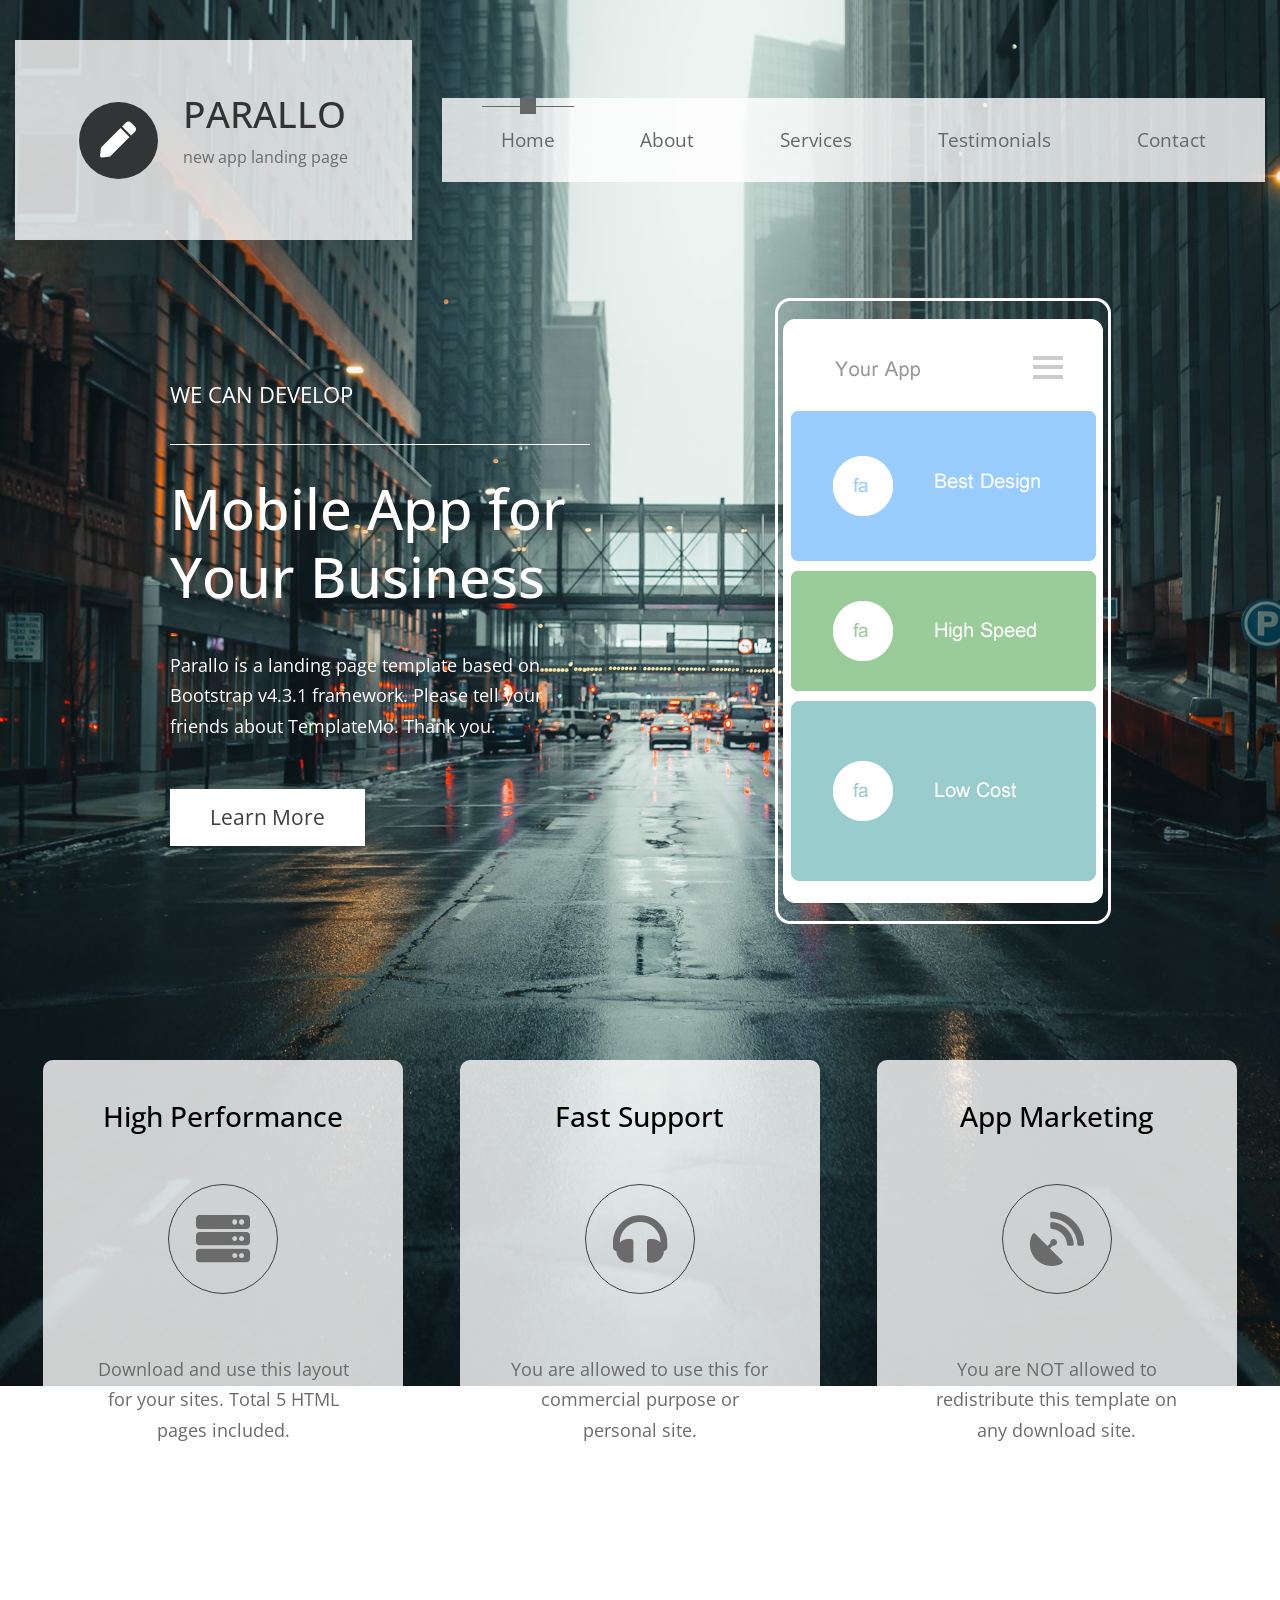
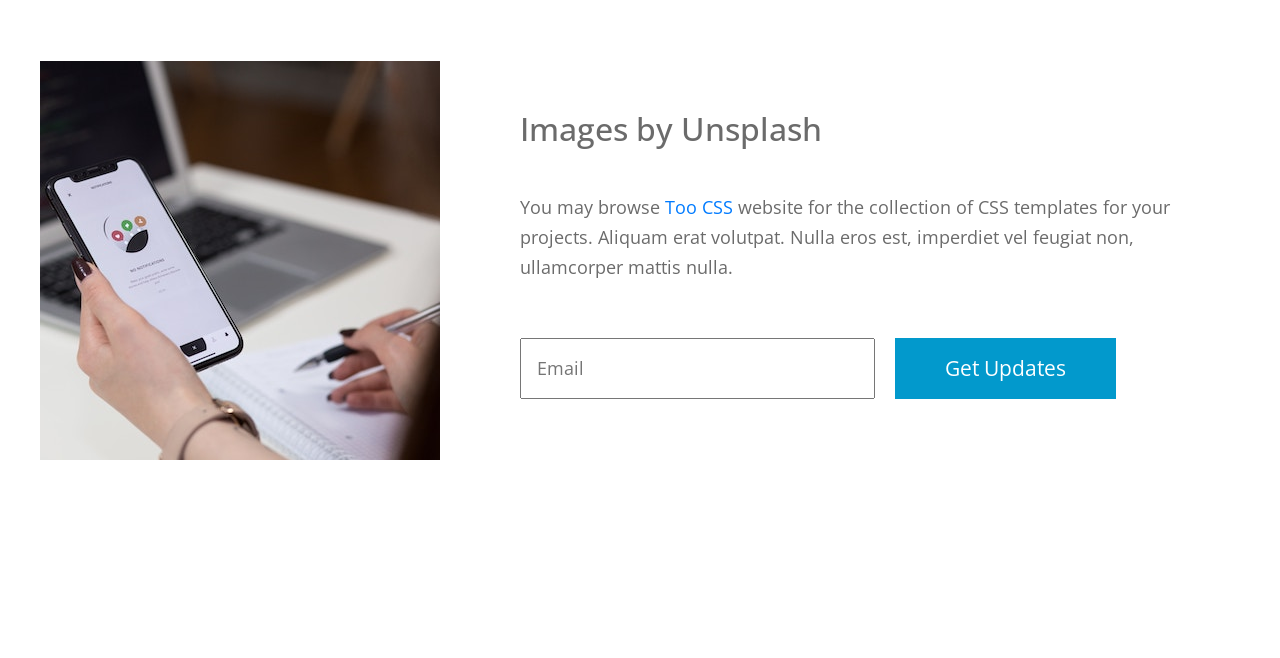
<file: landing page on te phone/index.html>
<!DOCTYPE html>
<html lang="en">
  <head>
    <meta charset="UTF-8" />
    <meta name="viewport" content="width=device-width, initial-scale=1.0" />
    <meta http-equiv="X-UA-Compatible" content="ie=edge" />
    <title>Parallo - App Landing Page</title>

    <link rel="stylesheet" href="https://fonts.googleapis.com/css?family=Open+Sans:400,600" />
    <link rel="stylesheet" href="css/all.min.css" />
    <link rel="stylesheet" href="css/bootstrap.min.css" />
    <link rel="stylesheet" href="css/templatemo-style.css" />
<!--
Parallo Template
https://templatemo.com/tm-534-parallo
-->
  </head>
  <body>
    <div class="parallax-window" data-parallax="scroll" data-image-src="img/bg-01.jpg">
      <div class="container-fluid">
        <div class="row tm-brand-row">
          <div class="col-lg-4 col-11">
            <div class="tm-brand-container tm-bg-white-transparent">
              <i class="fas fa-2x fa-pen tm-brand-icon"></i>
              <div class="tm-brand-texts">
                <h1 class="text-uppercase tm-brand-name">Parallo</h1>
                <p class="small">new app landing page</p>
              </div>
            </div>
          </div>
          <div class="col-lg-8 col-1">
            <div class="tm-nav">
              <nav class="navbar navbar-expand-lg navbar-light tm-bg-white-transparent tm-navbar">
                <button class="navbar-toggler" type="button"
                  data-toggle="collapse" data-target="#navbarNav"
                  aria-controls="navbarNav" aria-expanded="false" aria-label="Toggle navigation">
                  <span class="navbar-toggler-icon"></span>
                </button>
                <div class="collapse navbar-collapse" id="navbarNav">
                  <ul class="navbar-nav">
                    <li class="nav-item active">
                      <div class="tm-nav-link-highlight"></div>
                      <a class="nav-link" href="#">Home <span class="sr-only">(current)</span></a>
                    </li>
                    <li class="nav-item">
                      <div class="tm-nav-link-highlight"></div>
                      <a class="nav-link" href="about.html">About</a>
                    </li>
                    <li class="nav-item">
                      <div class="tm-nav-link-highlight"></div>
                      <a class="nav-link" href="services.html">Services</a>
                    </li>
                    <li class="nav-item">
                      <div class="tm-nav-link-highlight"></div>
                      <a class="nav-link" href="testimonials.html">Testimonials</a>
                    </li>
                    <li class="nav-item">
                      <div class="tm-nav-link-highlight"></div>
                      <a class="nav-link" href="contact.html">Contact</a>
                    </li>
                  </ul>
                </div>
              </nav>
            </div>
          </div>
        </div>
<!-- 
link  best mn mijf lik qyd biu ngkkdu nme yhaqn nima qilasiz ketibqli dloin bm mnega qo   

wiow link mksie kdjr lime 
-->
        <section class="row" id="tmHome">
          <div class="col-12 tm-home-container">
            <div class="text-white tm-home-left">
              <p class="text-uppercase tm-slogan">We can develop</p>
              <hr class="tm-home-hr" />
              <h2 class="tm-home-title">Mobile App for Your Business</h2>
              <p class="tm-home-text">
                Parallo is a landing page template based on Bootstrap v4.3.1 framework. Please tell your friends about TemplateMo. Thank you.
              </p>
              <a href="#tmFeatures" class="btn btn-primary">Learn More</a>
            </div>
            <div class="tm-home-right">
              <img src="img/mobile-screen.png" alt="App on Mobile mockup" />
            </div>
          </div>
        </section>

        <!-- Features -->
        <div class="row" id="tmFeatures">
          <div class="col-lg-4">
            <div class="tm-bg-white-transparent tm-feature-box">
            <h3 class="tm-feature-name">High Performance</h3>
            
            <div class="tm-feature-icon-container">
                <i class="fas fa-3x fa-server"></i>
            </div>

            <p class="text-center">Download and use this layout for your sites. Total 5 HTML pages included.</p>
            </div>
          </div>

          <div class="col-lg-4">
            <div class="tm-bg-white-transparent tm-feature-box">
                <h3 class="tm-feature-name">Fast Support</h3>

                <div class="tm-feature-icon-container">
                    <i class="fas fa-3x fa-headphones"></i>
                </div>
                <p class="text-center">You are allowed to use this for commercial purpose or personal site.
                </p>
            </div>
          </div>

          <div class="col-lg-4">
            <div class="tm-bg-white-transparent tm-feature-box">
                <h3 class="tm-feature-name">App Marketing</h3>

                <div class="tm-feature-icon-container">
                    <i class="fas fa-3x fa-satellite-dish"></i>
                </div>
                <p class="text-center">You are NOT allowed to redistribute this template on any download site.
                </p>
            </div>
          </div>
        </div>

        <!--   CALL TO ACTION 2  -->
           <!-- 
        link row
           -->
        <!-- Call to Action -->
        <section class="row" id="tmCallToAction">
          <div class="col-12 tm-call-to-action-col">
            <img src="img/call-to-action.jpg" alt="Image" class="img-fluid tm-call-to-action-image" />
            <div class="tm-bg-white tm-call-to-action-text">
              <h2 class="tm-call-to-action-title">Images by Unsplash</h2>
              <p class="tm-call-to-action-description">
                You may browse <a rel="nofollow" href="https://www.toocss.com">Too CSS</a> website for the collection of CSS templates for your projects. Aliquam erat volutpat. Nulla eros est,
                imperdiet vel feugiat non, ullamcorper mattis nulla.
              </p>
              <form action="#" method="get" class="tm-call-to-action-form">                
                <input name="email" type="email" class="tm-email-input" id="email" placeholder="Email" />
                <button type="submit" class="btn btn-secondary">Get Updates</button>
              </form>
            </div>
          </div>
        </section>

        <!-- Page footer -->
        <footer class="row">
          <p class="col-12 text-white text-center tm-copyright-text">
            Copyright &copy; 2020 App Landing Page. 
            Designed by <a href="#" class="tm-copyright-link">TemplateMo</a>
          </p>
        </footer>
      </div>
      <!-- .container-fluid -->
    </div>

    <script src="js/jquery.min.js"></script>
    <script src="js/parallax.min.js"></script>
    <script src="js/bootstrap.min.js"></script>
  </body>
</html>
</file>
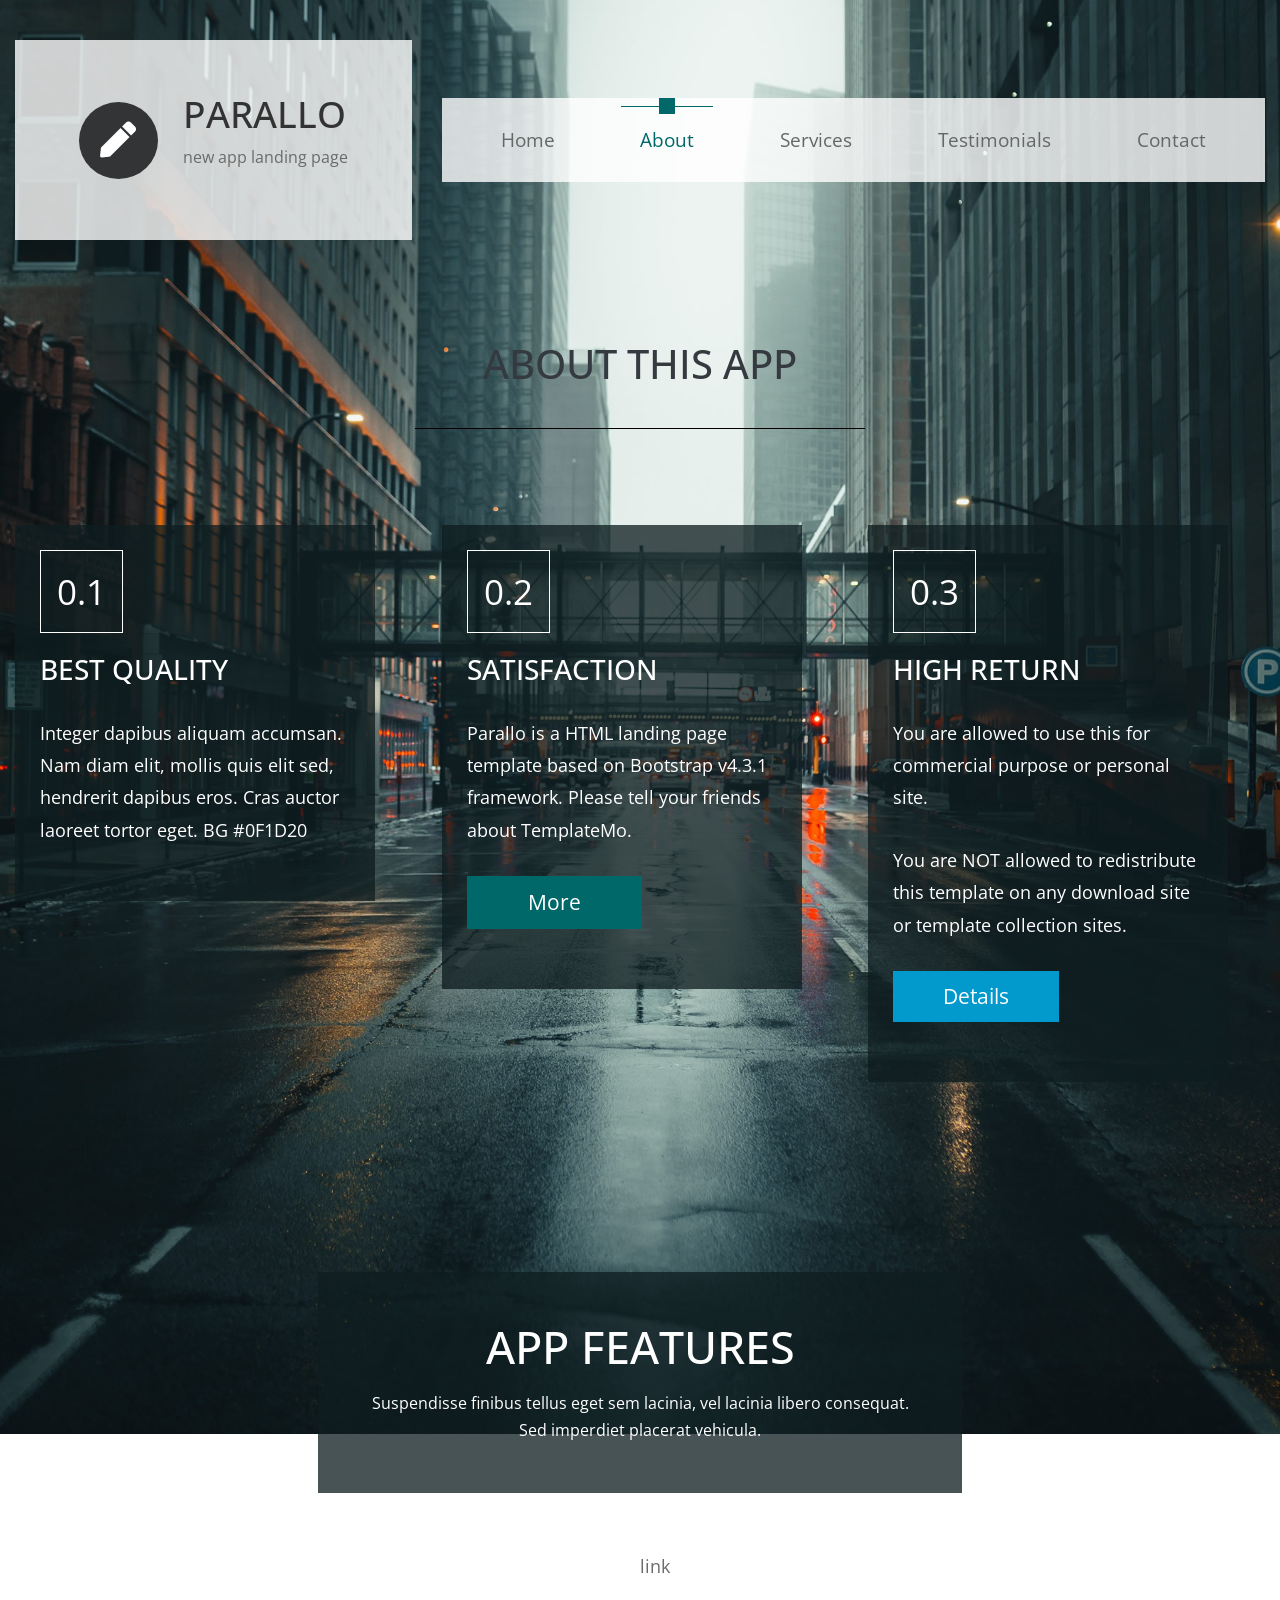
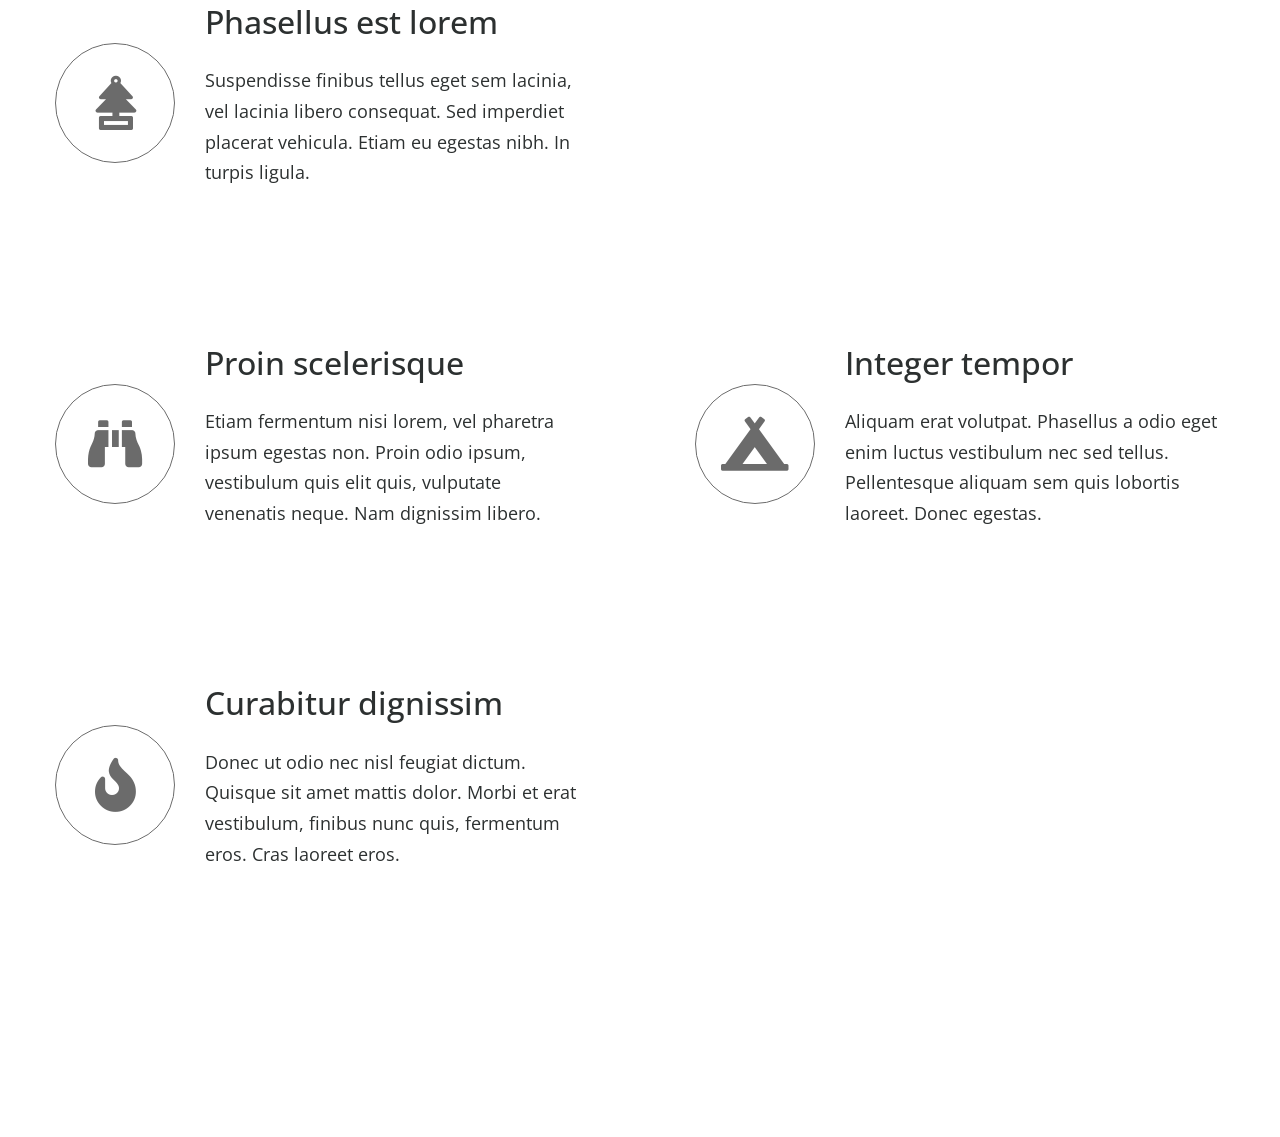
<file: landing page on te phone/about.html>
<!DOCTYPE html>
<html lang="en">
  <head>
    <meta charset="UTF-8" />
    <meta name="viewport" content="width=device-width, initial-scale=1.0" />
    <meta http-equiv="X-UA-Compatible" content="ie=edge" />
    <title>Parallo - About Page</title>

    <link rel="stylesheet" href="https://fonts.googleapis.com/css?family=Open+Sans:400,600" />
    <link rel="stylesheet" href="css/all.min.css" />
    <link rel="stylesheet" href="css/bootstrap.min.css" />
    <link rel="stylesheet" href="css/templatemo-style.css" />
  </head>
  <body id="aboutPage">
    <div class="parallax-window" data-parallax="scroll" data-image-src="img/bg-01.jpg">
      <div class="container-fluid">
        <div class="row tm-brand-row">
          <div class="col-lg-4 col-11">
            <div class="tm-brand-container tm-bg-white-transparent">
              <i class="fas fa-2x fa-pen tm-brand-icon"></i>
              <div class="tm-brand-texts">
                <h1 class="text-uppercase tm-brand-name">Parallo</h1>
                <p class="small">new app landing page</p>
              </div>
            </div>
          </div>
          <div class="col-lg-8 col-1">
            <div class="tm-nav">
              <nav class="navbar navbar-expand-lg navbar-light tm-bg-white-transparent tm-navbar">
                <button
                  class="navbar-toggler"
                  type="button"
                  data-toggle="collapse"
                  data-target="#navbarNav"
                  aria-controls="navbarNav"
                  aria-expanded="false"
                  aria-label="Toggle navigation">
                  <span class="navbar-toggler-icon"></span>
                </button>
                <div class="collapse navbar-collapse" id="navbarNav">
                  <ul class="navbar-nav">
                    <li class="nav-item">
                      <div class="tm-nav-link-highlight"></div>
                      <a class="nav-link" href="index.html"
                        >Home</a
                      >
                    </li>
                    <li class="nav-item green-highlight active">
                      <div class="tm-nav-link-highlight"></div>
                      <a class="nav-link" href="#">About <span class="sr-only">(current)</span></a>
                    </li>
                    <li class="nav-item">
                      <div class="tm-nav-link-highlight"></div>
                      <a class="nav-link" href="services.html">Services</a>
                    </li>
                    <li class="nav-item">
                      <div class="tm-nav-link-highlight"></div>
                      <a class="nav-link" href="testimonials.html">Testimonials</a>
                    </li>
                    <li class="nav-item">
                      <div class="tm-nav-link-highlight"></div>
                      <a class="nav-link" href="contact.html">Contact</a>
                    </li>
                  </ul>
                </div>
              </nav>
            </div>
          </div>
        </div>

        <!-- About -->
        <section class="row" id="tmAbout">
          <header class="col-12 tm-about-header">
            <h2 class="text-uppercase text-center text-dark tm-about-page-title">About this app</h2>
            <hr class="tm-about-title-hr">
          </header>
          <div class="col-lg-4">
            <div class="tm-bg-black-transparent tm-about-box">
              <div class="tm-about-number-container">0.1</div>              
              <h3 class="tm-about-name">Best Quality</h3>
              <p class="tm-about-description">
                Integer dapibus aliquam accumsan. Nam diam elit, mollis quis elit sed, hendrerit dapibus eros. Cras auctor laoreet tortor eget. BG #0F1D20
              </p>
            </div>
          </div>

          <div class="col-lg-4">
            <div class="tm-bg-black-transparent tm-about-box">
              <div class="tm-about-number-container">0.2</div>              
              <h3 class="tm-about-name">Satisfaction</h3>
              <p class="tm-about-description">
                Parallo is a HTML landing page template based on Bootstrap v4.3.1 framework. Please tell your friends about TemplateMo.
              </p>
              <a href="#tmFeatures" class="btn btn-tertiary tm-btn-app-feature">More</a>
            </div>
          </div>

          <div class="col-lg-4">
            <div class="tm-bg-black-transparent tm-about-box">
              <div class="tm-about-number-container">0.3</div>              
              <h3 class="tm-about-name">High Return</h3>
              <p class="tm-about-description">
                You are allowed to use this for commercial purpose or personal site.
              </p>
              <p class="tm-about-description">
             	You are NOT allowed to redistribute this template on any download site or template collection sites.
              </p>
              <a href="#tmFeatures" class="btn btn-secondary tm-btn-app-feature">Details</a>
            </div>
          </div>
        </section>

        <!-- App Features -->
        <section id="tmAppFeatures">
            <div class="row">
                <header class="col-12 text-center text-white tm-bg-black-transparent p-5 tm-app-header">
                    <h2 class="text-uppercase mb-3 tm-app-feature-header">App Features</h2>
                    <p class="mb-0 small">Suspendisse finibus tellus eget sem lacinia, vel lacinia libero consequat. Sed imperdiet placerat vehicula.</p>
                </header>
            </div>

            <div class="row">
                <div class="col-lg-6">
                    <div class="tm-bg-white-transparent tm-app-feature-box">
                        <div class="tm-app-feature-icon-container">
                            <i class="fas fa-3x fa-air-freshener tm-app-feature-icon"></i>
                        </div>
                        <div class="tm-app-feature-description-box">
                            <h3 class="mb-4 tm-app-feature-title">Phasellus est lorem</h3>
                            <p class="tm-app-feature-description">Suspendisse finibus tellus eget sem lacinia, vel lacinia libero consequat. Sed imperdiet placerat vehicula. Etiam eu egestas nibh. In turpis ligula.</p>
                        </div>
                    </div>
                </div>

                    link
     

                <link rel="import" href="fontawesome-LICENSE.txt">
                <div class="col-lg-6">
                    <div class="tm-bg-white-transparent tm-app-feature-box">
                        <div class="tm-app-feature-icon-container">
                            <i class="fas fa-3x fa-binoculars tm-app-feature-icon"></i>
                        </div>
                        <div class="tm-app-feature-description-box">
                            <h3 class="mb-4 tm-app-feature-title">Proin scelerisque</h3>
                            <p class="tm-app-feature-description">Etiam fermentum nisi lorem, vel pharetra ipsum egestas non. Proin odio ipsum, vestibulum quis elit quis, vulputate venenatis neque. Nam dignissim libero.</p>
                        </div>
                    </div>
                </div>

                <div class="col-lg-6">
                    <div class="tm-bg-white-transparent tm-app-feature-box">
                        <div class="tm-app-feature-icon-container">
                            <i class="fas fa-3x fa-campground tm-app-feature-icon"></i>
                        </div>
                        <div class="tm-app-feature-description-box">
                            <h3 class="mb-4 tm-app-feature-title">Integer tempor</h3>
                            <p class="tm-app-feature-description">Aliquam erat volutpat. Phasellus a odio eget enim luctus vestibulum nec sed tellus. Pellentesque aliquam sem quis lobortis laoreet. Donec egestas.</p>
                        </div>
                    </div>
                </div>

                <div class="col-lg-6">
                    <div class="tm-bg-white-transparent tm-app-feature-box">
                        <div class="tm-app-feature-icon-container">
                            <i class="fas fa-3x fa-fire tm-app-feature-icon"></i>
                        </div>
                        <div class="tm-app-feature-description-box">
                            <h3 class="mb-4 tm-app-feature-title">Curabitur dignissim</h3>
                            <p class="tm-app-feature-description">Donec ut odio nec nisl feugiat dictum. Quisque sit amet mattis dolor. Morbi et erat vestibulum, finibus nunc quis, fermentum eros. Cras laoreet eros.</p>
                        </div>
                    </div>
                </div>
            </div>
          
        </section>

        <!-- Page footer -->
        <footer class="row">
          <p class="col-12 text-white text-center tm-copyright-text">
            Copyright &copy; 2020 App Landing Page. 
            Designed by <a href="#" class="tm-copyright-link">TemplateMo</a>
          </p>
        </footer>
      </div>
      <!-- .container-fluid -->
    </div>

    <!-- 
    -->

    <script src="js/jquery.min.js"></script>
    <script src="js/parallax.min.js"></script>
    <script src="js/bootstrap.min.js"></script>
  </body>
</html>
</file>
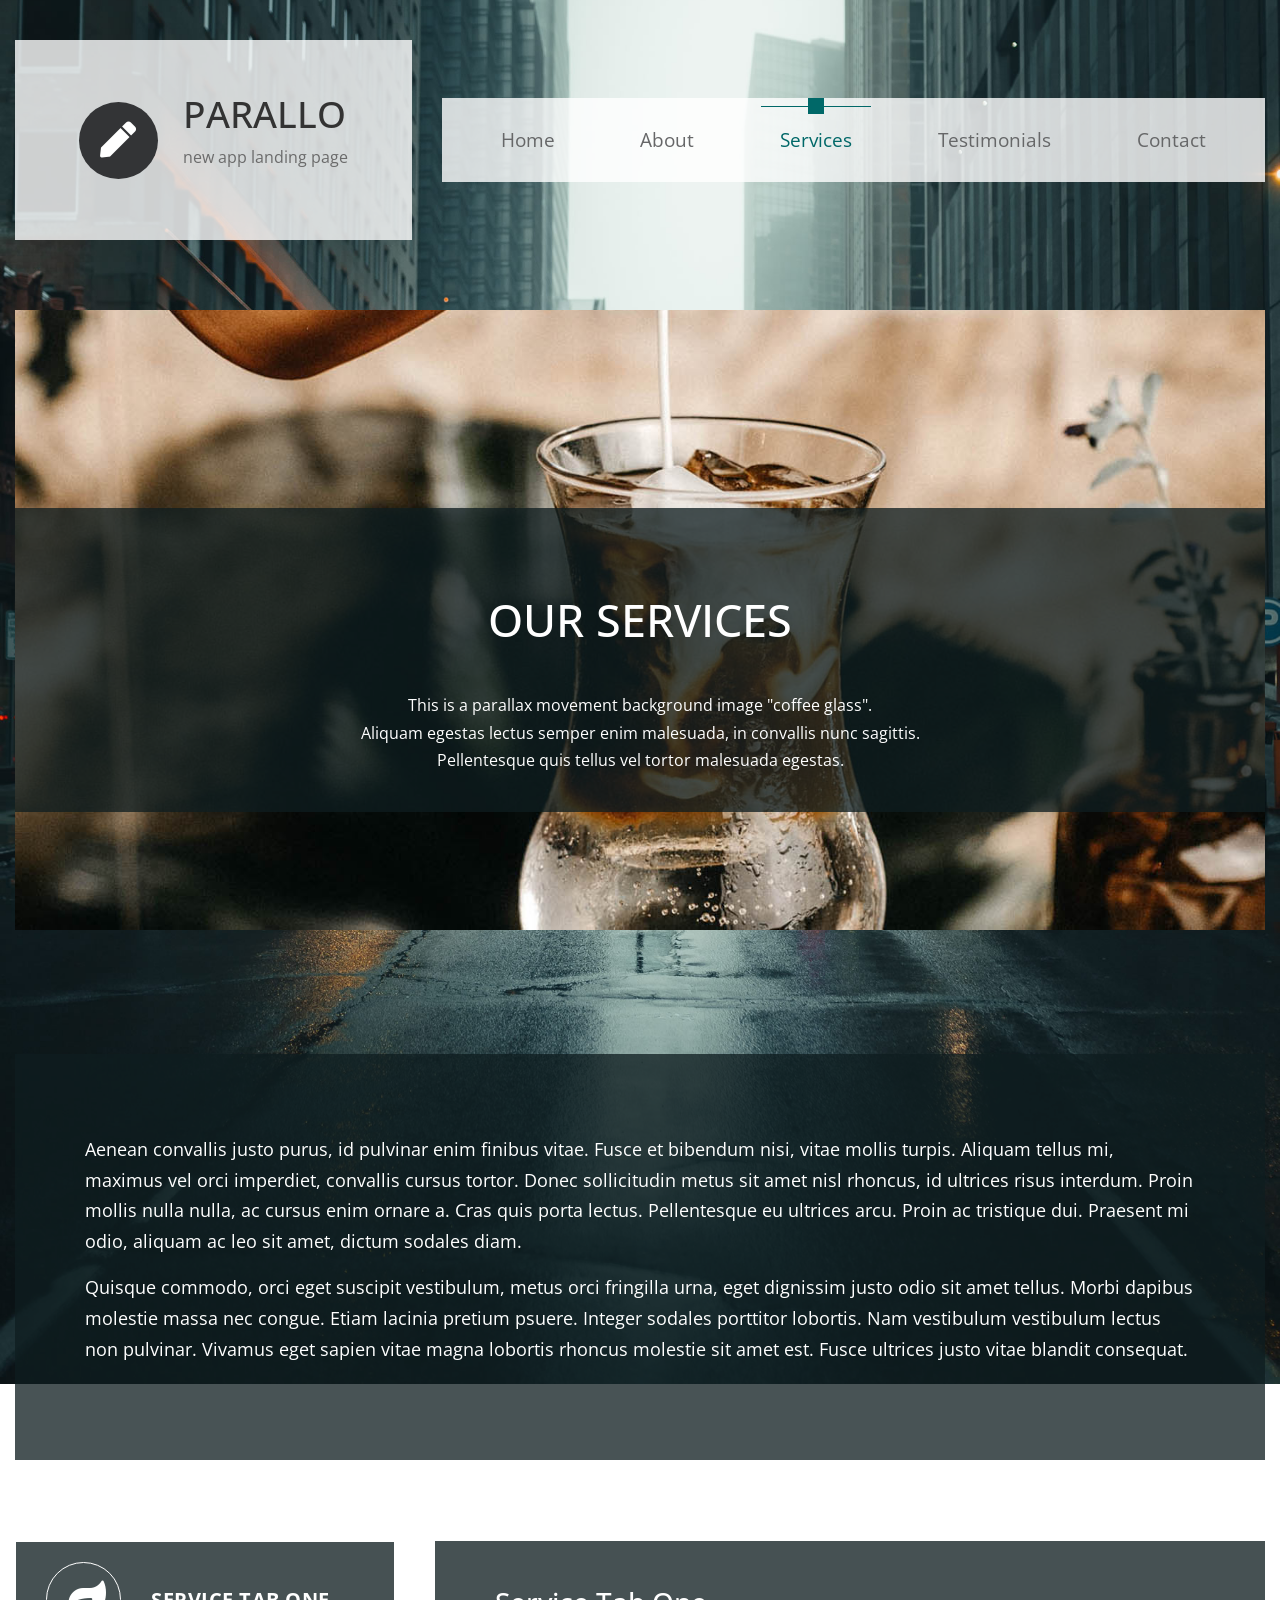
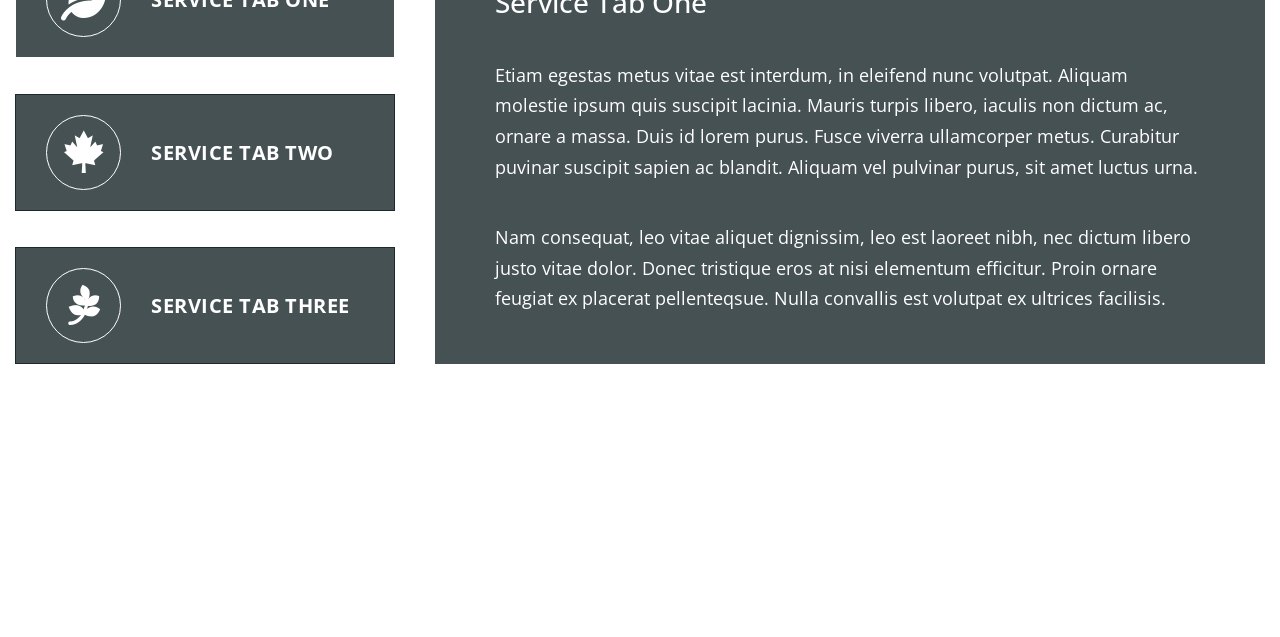
<file: landing page on te phone/services.html>
<!DOCTYPE html>
<html lang="en">
  <head>
    <meta charset="UTF-8" />
    <meta name="viewport" content="width=device-width, initial-scale=1.0" />
    <meta http-equiv="X-UA-Compatible" content="ie=edge" />
    <title>Parallo - Services</title>

    <link rel="stylesheet" href="https://fonts.googleapis.com/css?family=Open+Sans:400,600" />
    <link rel="stylesheet" href="css/all.min.css" />
    <link rel="stylesheet" href="css/bootstrap.min.css" />
    <link rel="stylesheet" href="css/templatemo-style.css" />
  </head>
<!--
Parallo Template
https://templatemo.com/tm-534-parallo
-->
  <body id="servicesPage">
    <div class="parallax-window" data-parallax="scroll" data-image-src="img/bg-01.jpg">
      <div class="container-fluid">
        <div class="row tm-brand-row">
          <div class="col-lg-4 col-11">
            <div class="tm-brand-container tm-bg-white-transparent">
              <i class="fas fa-2x fa-pen tm-brand-icon"></i>
              <div class="tm-brand-texts">
                <h1 class="text-uppercase tm-brand-name">Parallo</h1>
                <p class="small">new app landing page</p>
              </div>
            </div>
          </div>
          <div class="col-lg-8 col-1">
            <div class="tm-nav">
              <nav
                class="navbar navbar-expand-lg navbar-light tm-bg-white-transparent tm-navbar">
                <button
                  class="navbar-toggler"
                  type="button"
                  data-toggle="collapse"
                  data-target="#navbarNav"
                  aria-controls="navbarNav"
                  aria-expanded="false"
                  aria-label="Toggle navigation">
                  <span class="navbar-toggler-icon"></span>
                </button>
                <div class="collapse navbar-collapse" id="navbarNav">
                  <ul class="navbar-nav">
                    <li class="nav-item">
                      <div class="tm-nav-link-highlight"></div>
                      <a class="nav-link" href="index.html"
                        >Home</a
                      >
                    </li>
                    <li class="nav-item">
                      <div class="tm-nav-link-highlight"></div>
                      <a class="nav-link" href="about.html">About</a>
                    </li>
                    <li class="nav-item green-highlight active">
                      <div class="tm-nav-link-highlight"></div>
                      <a class="nav-link" href="#">Services <span class="sr-only">(current)</span></a>
                    </li>
                    <li class="nav-item">
                      <div class="tm-nav-link-highlight"></div>
                      <a class="nav-link" href="testimonials.html">Testimonials</a>
                    </li>
                    <li class="nav-item">
                      <div class="tm-nav-link-highlight"></div>
                      <a class="nav-link" href="contact.html">Contact</a>
                    </li>
                  </ul>
                </div>
              </nav>
            </div>
          </div>
        </div>

        <!-- Services header -->
        <section class="row" id="tmServices">
          <div class="col-12">
            <div class="parallax-window tm-services-parallax-header"
                 data-parallax="scroll"
                 data-z-index="101"
                 data-image-src="img/coffee-glass.jpg">

                 <div class="tm-bg-black-transparent text-center tm-services-header">
                    <h2 class="text-uppercase tm-services-page-title">Our Services</h2>
                    <p class="tm-services-description mb-0 small">
                        This is a parallax movement background image "coffee glass". <br>
                        Aliquam egestas lectus semper enim malesuada, in convallis nunc sagittis.<br>
                        Pellentesque quis tellus vel tortor malesuada egestas.    
                    </p>
                </div>
            </div>
          </div>  

          <div class="col-12">
            <div class="tm-bg-black-transparent tm-services-detail-box">
                <p>
                    Aenean convallis justo purus, id pulvinar enim finibus vitae. Fusce et bibendum nisi, vitae mollis turpis. Aliquam tellus mi, maximus vel orci
                    imperdiet, convallis cursus tortor. Donec sollicitudin metus sit amet nisl rhoncus, id ultrices risus interdum. Proin mollis nulla nulla, ac cursus enim ornare a. Cras quis porta lectus. Pellentesque eu ultrices arcu. Proin ac tristique dui. Praesent mi odio, aliquam ac leo sit amet, dictum sodales diam.
                </p>
                <p>
                    Quisque commodo, orci eget suscipit vestibulum, metus orci fringilla urna, eget dignissim justo odio sit amet tellus. Morbi dapibus molestie 
                    massa nec congue. Etiam lacinia pretium psuere. Integer sodales porttitor lobortis. Nam vestibulum vestibulum lectus non pulvinar.
                    Vivamus eget sapien vitae magna lobortis rhoncus molestie sit amet est. Fusce ultrices justo vitae blandit consequat.
                </p>
            </div>
          </div> 

          <div class="col-12 tm-tabs-container">
              <div class="tm-tab-links">
                    <ul class="tabs clearfix" data-tabgroup="first-tab-group">
                        <li><a href="#tab1" class="active">
                            <div class="icon-wrap"><i class="fas fa-2x fa-leaf"></i></div>
                            Service Tab One                        
                        </a></li>
                        <li><a href="#tab2" class="">
                            <div class="icon-wrap"><i class="fab fa-2x fa-canadian-maple-leaf"></i></div>
                            Service Tab Two             
                        </a></li>
                        <li><a href="#tab3" class="">
                            <div class="icon-wrap"><i class="fab fa-2x fa-pagelines"></i></div>
                            Service Tab Three             
                        </a></li>                    
                    </ul>
                </div>  
                <div class="tm-tab-contents">
                    <div id="first-tab-group" class="tabgroup">
                        <div id="tab1">                            
                            <div class="text-content">
                                <h3 class="tm-service-tab-title">Service Tab One</h3>
                                <p class="tm-service-tab-p">Etiam egestas metus vitae est interdum, in eleifend nunc volutpat. Aliquam molestie
                                    ipsum quis suscipit lacinia. Mauris turpis libero, iaculis non dictum ac, ornare a massa.
                                    Duis id lorem purus. Fusce viverra ullamcorper metus. Curabitur puvinar suscipit sapien
                                    ac blandit. Aliquam vel pulvinar purus, sit amet luctus urna.
                                </p>                            
                                <p class="mb-0">
                                    Nam consequat, leo vitae aliquet dignissim, leo est laoreet nibh, nec dictum libero justo
                                    vitae dolor. Donec tristique eros at nisi elementum efficitur. Proin ornare feugiat ex placerat pellenteqsue. Nulla convallis est volutpat ex ultrices facilisis.
                                </p>
                            </div>
                        </div>
                        <div id="tab2">
                            <div class="text-content">
                                <h3 class="tm-service-tab-title">Service Tab Two</h3>
                                <p class="tm-service-tab-p">Nam consequat, leo vitae aliquet dignissim, leo est laoreet nibh, nec dictum libero justo
                                    vitae dolor. Donec tristique eros at nisi elementum efficitur. Proin ornare feugiat ex placerat pellenteqsue. Nulla convallis est volutpat ex ultrices facilisis.                                
                                </p>                            
                                <p class="mb-0">
                                    Etiam egestas metus vitae est interdum, in eleifend nunc volutpat. Aliquam molestie
                                    ipsum quis suscipit lacinia. Mauris turpis libero, iaculis non dictum ac, ornare a massa.
                                    Duis id lorem purus. Fusce viverra ullamcorper metus. Curabitur puvinar suscipit sapien
                                    ac blandit. Aliquam vel pulvinar purus, sit amet luctus urna.    
                                </p>
                            </div>
                        </div>
                        <div id="tab3">
                            <div class="text-content">
                                <h3 class="tm-service-tab-title">Service Tab Three</h3>
                                <p class="tm-service-tab-p">Mauris turpis libero, iaculis non dictum ac, ornare a massa.
                                    Duis id lorem purus. Fusce viverra ullamcorper metus. Curabitur puvinar suscipit sapien
                                    ac blandit. Aliquam vel pulvinar purus, sit amet luctus urna. Nulla convallis est volutpat ex ultrices facilisis.
                                </p>                            
                                <p class="mb-0">
                                    Etiam egestas metus vitae est interdum, in eleifend nunc volutpat. Aliquam molestie
                                    ipsum quis suscipit lacinia. Nam consequat, leo vitae aliquet dignissim, leo est laoreet nibh, nec dictum libero justo
                                    vitae dolor. Donec tristique eros at nisi elementum efficitur. Proin ornare feugiat ex placerat pellenteqsue. 
                                </p>
                            </div>
                        </div>

                    </div>
                </div>

            </div>     
        </section>

        <!-- Page footer -->
        <footer class="row">
          <p class="col-12 text-white text-center tm-copyright-text">
            Copyright &copy; 2020 App Landing Page. 
            Designed by <a href="#" class="tm-copyright-link">TemplateMo</a>
          </p>
        </footer>
      </div>
      <!-- .container-fluid -->
    </div>

    <script src="js/jquery.min.js"></script>
    <script src="js/parallax.min.js"></script>
    <script src="js/bootstrap.min.js"></script>
    <script>
        $(function(){
            $('.tabgroup > div').hide();
            $('.tabgroup > div:first-of-type').show();  
            $('.tabs a').click(function(e){
              e.preventDefault();
              var $this = $(this),
                  tabgroup = '#'+$this.parents('.tabs').data('tabgroup'),
                  others = $this.closest('li').siblings().children('a'),
                  target = $this.attr('href');
              others.removeClass('active');
              $this.addClass('active');
              $(tabgroup).children('div').hide();
              $(target).show();

              // Scroll to tab content (for mobile)
              if($(window).width() < 992) {
                  $('html, body').animate({
                      scrollTop: $("#first-tab-group").offset().top
                  }, 200);    
              }              
            })  
        });
        
    </script>
  </body>
</html>
</file>
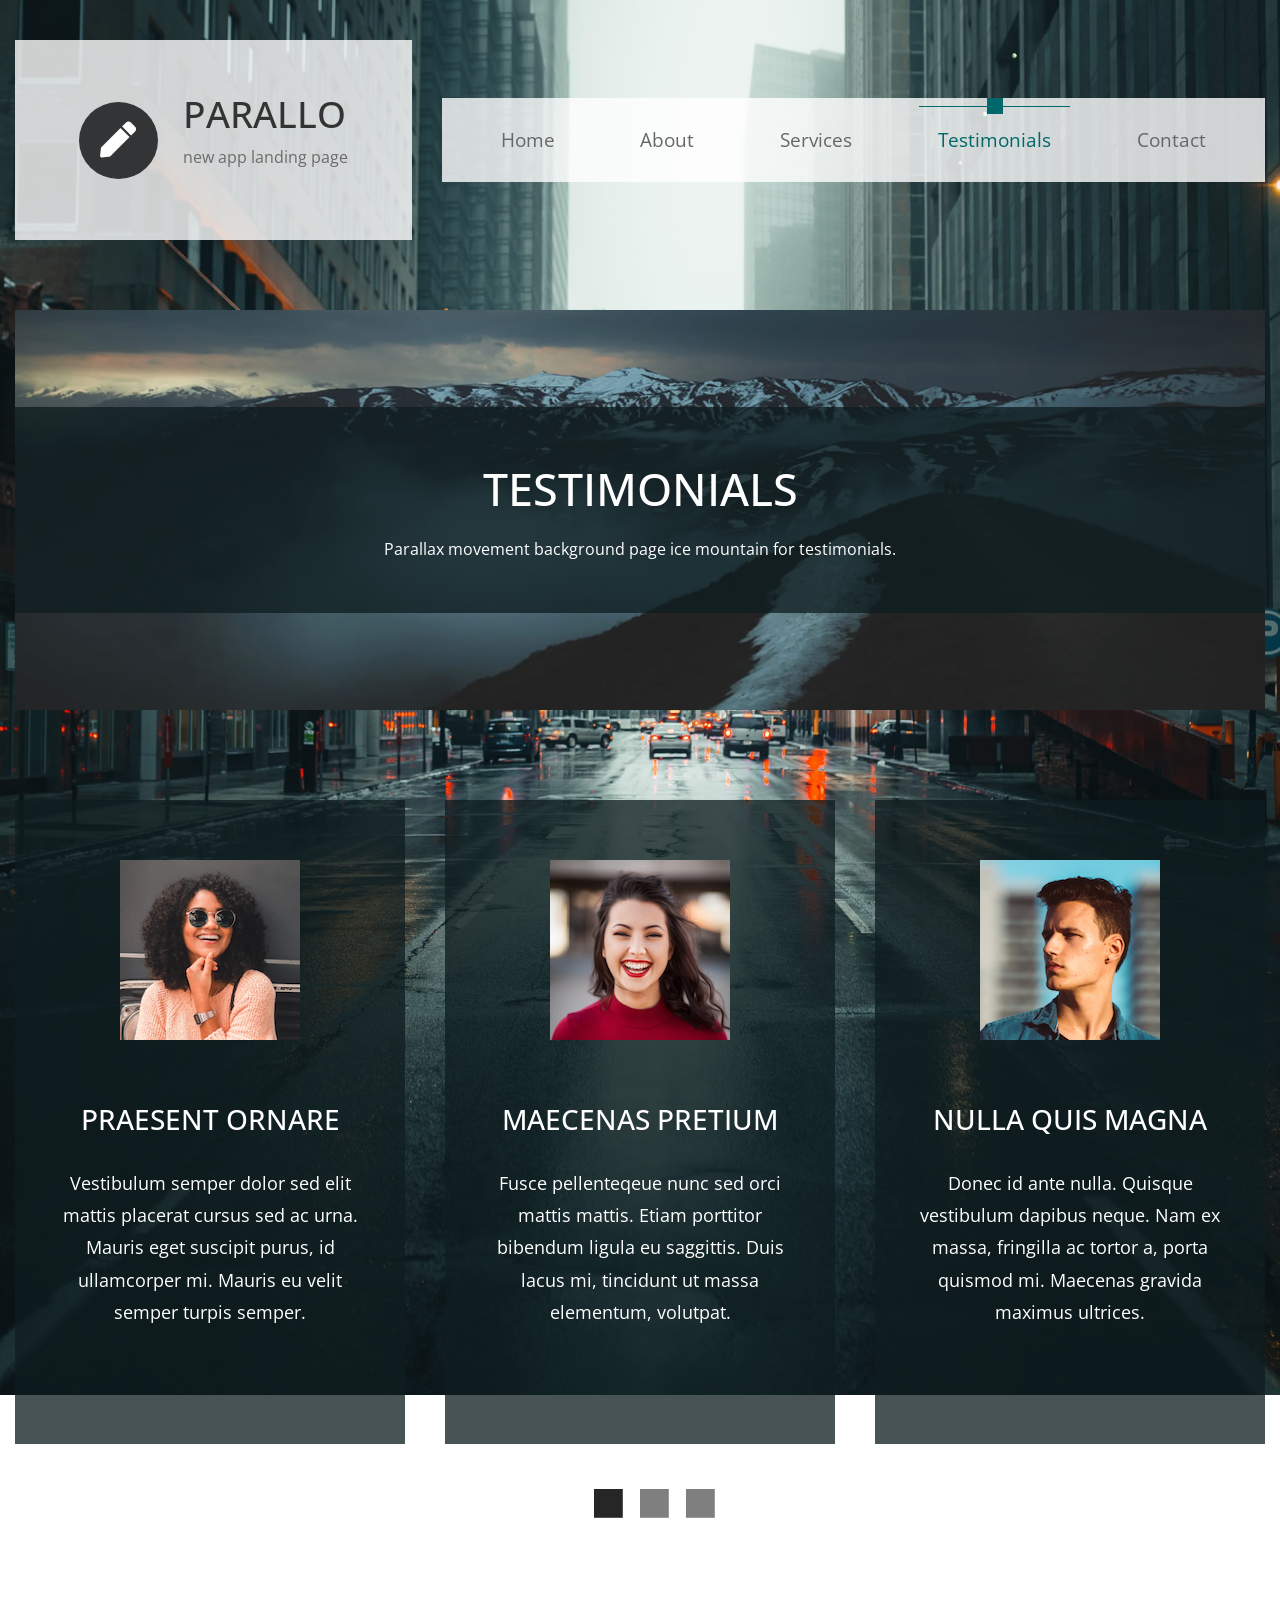
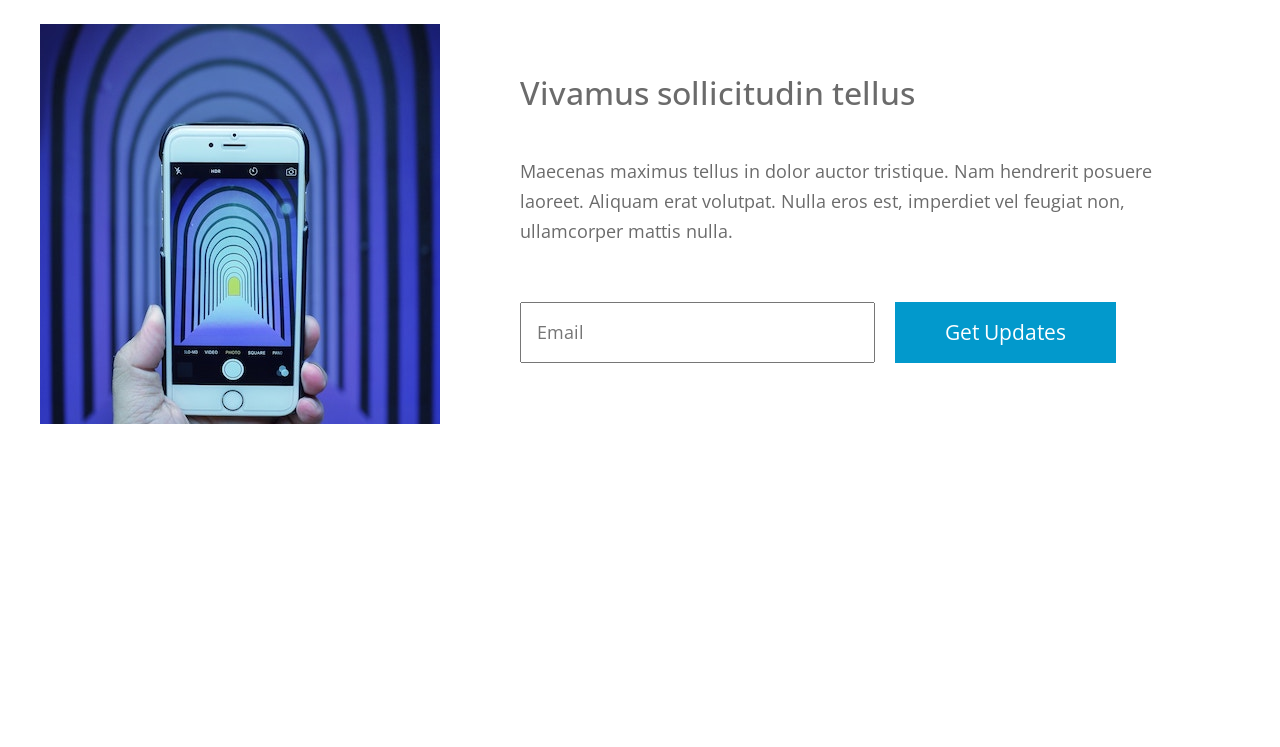
<file: landing page on te phone/testimonials.html>
<!DOCTYPE html>
<html lang="en">
  <head>
    <meta charset="UTF-8" />
    <meta name="viewport" content="width=device-width, initial-scale=1.0" />
    <meta http-equiv="X-UA-Compatible" content="ie=edge" />
    <title>Parallo - Testimonials</title>

    <link rel="stylesheet" href="https://fonts.googleapis.com/css?family=Open+Sans:400,600" />
    <link rel="stylesheet" href="css/all.min.css" />
    <link rel="stylesheet" href="css/bootstrap.min.css" />
    <link rel="stylesheet" type="text/css" href="slick/slick.css"/>    
    <link rel="stylesheet" type="text/css" href="slick/slick-theme.css"/>
    <link rel="stylesheet" href="css/templatemo-style.css" />
  </head>
<!--
Parallo Template
https://templatemo.com/tm-534-parallo
-->
  <body id="servicesPage">
    <div class="parallax-window" data-parallax="scroll" data-image-src="img/bg-01.jpg">
      <div class="container-fluid">
        <div class="row tm-brand-row">
          <div class="col-lg-4 col-11">
            <div class="tm-brand-container tm-bg-white-transparent">
              <i class="fas fa-2x fa-pen tm-brand-icon"></i>
              <div class="tm-brand-texts">
                <h1 class="text-uppercase tm-brand-name">Parallo</h1>
                <p class="small">new app landing page</p>
              </div>
            </div>
          </div>
          <div class="col-lg-8 col-1">
            <div class="tm-nav">
              <nav class="navbar navbar-expand-lg navbar-light tm-bg-white-transparent tm-navbar">
                <button
                  class="navbar-toggler"
                  type="button"
                  data-toggle="collapse"
                  data-target="#navbarNav"
                  aria-controls="navbarNav"
                  aria-expanded="false"
                  aria-label="Toggle navigation">
                  <span class="navbar-toggler-icon"></span>
                </button>
                <div class="collapse navbar-collapse" id="navbarNav">
                  <ul class="navbar-nav">
                    <li class="nav-item">
                      <div class="tm-nav-link-highlight"></div>
                      <a class="nav-link" href="index.html"
                        >Home</a
                      >
                    </li>
                    <li class="nav-item">
                      <div class="tm-nav-link-highlight"></div>
                      <a class="nav-link" href="about.html">About</a>
                    </li>
                    <li class="nav-item">
                      <div class="tm-nav-link-highlight"></div>
                      <a class="nav-link" href="services.html">Services</a>
                    </li>
                    <li class="nav-item green-highlight active">
                      <div class="tm-nav-link-highlight"></div>
                      <a class="nav-link" href="#">Testimonials <span class="sr-only">(current)</span></a>
                    </li>
                    <li class="nav-item">
                      <div class="tm-nav-link-highlight"></div>
                      <a class="nav-link" href="contact.html">Contact</a>
                    </li>
                  </ul>
                </div>
              </nav>
            </div>
          </div>
        </div>

        <!-- Testimonials header -->
        <section class="row" id="tmServices">
          <div class="col-12">
            <div class="parallax-window tm-services-parallax-header tm-testimonials-parallax-header"
                 data-parallax="scroll"
                 data-z-index="101"
                 data-image-src="img/ice-mountain.jpg">

                 <div class="tm-bg-black-transparent text-center tm-services-header tm-testimonials-header">
                    <h2 class="text-uppercase tm-services-page-title tm-testimonials-page-title">Testimonials</h2>
                    <p class="tm-services-description mb-0 small">
                        Parallax movement background page ice mountain for testimonials.   
                    </p>
                </div>
            </div>
          </div>   
        </section>

        <section class="row tm-testimonials-section">
            <div class="col-12 tm-carousel">              
                <div class="tm-bg-black-transparent tm-testimonial-box text-center">                    
                  <div class="tm-person-img-container">
                    <img src="img/person-1.png" alt="Image" class="img-fluid mx-auto"/>
                  </div>              
                  <h3 class="tm-about-name tm-uppercase">Praesent ornare</h3>
                  <p class="tm-about-description">
                    Vestibulum semper dolor sed elit mattis placerat cursus sed ac urna. Mauris eget suscipit purus, id ullamcorper mi. Mauris eu velit semper turpis semper.
                  </p>
                </div>

                <div class="tm-bg-black-transparent tm-testimonial-box text-center">
                  <div class="tm-person-img-container">
                    <img src="img/person-2.png" alt="Image" class="img-fluid mx-auto"/>
                  </div>              
                  <h3 class="tm-about-name tm-uppercase">Maecenas Pretium</h3>
                  <p class="tm-about-description">
                      Fusce pellenteqeue nunc sed orci mattis mattis. Etiam porttitor bibendum ligula eu saggittis. Duis lacus mi, tincidunt ut massa elementum, volutpat.
                  </p>
                </div>

                <div class="tm-bg-black-transparent tm-testimonial-box text-center">
                  <div class="tm-person-img-container">
                    <img src="img/person-3.png" alt="Image" class="img-fluid mx-auto"/>
                  </div>              
                  <h3 class="tm-about-name tm-uppercase">Nulla Quis Magna</h3>
                  <p class="tm-about-description">
                    Donec id ante nulla. Quisque vestibulum dapibus neque. Nam ex massa, fringilla ac tortor a, porta quismod mi. Maecenas gravida maximus ultrices.
                  </p>
                </div>

                <div class="tm-bg-black-transparent tm-testimonial-box text-center">
                  <div class="tm-person-img-container">
                    <img src="img/person-1.png" alt="Image" class="img-fluid mx-auto"/>
                  </div>              
                  <h3 class="tm-about-name tm-uppercase">Praesent ornare</h3>
                  <p class="tm-about-description">
                    Vestibulum semper dolor sed elit placerat cursus sed ac urna. Mauris eget suscipit purus, id ullamcorper mi. Mauris eu velit semper turpis semper.
                  </p>
                </div>    
                <div class="tm-bg-black-transparent tm-testimonial-box text-center">
                  <div class="tm-person-img-container">
                    <img src="img/person-2.png" alt="Image" class="img-fluid mx-auto"/>
                  </div>              
                  <h3 class="tm-about-name tm-uppercase">Maecenas Pretium</h3>
                  <p class="tm-about-description">
                      Fusce pellenteqeue nunc sed orci mattis mattis. Etiam porttitor bibendum ligula eu saggittis. Duis lacus mi, tincidunt ut massa elementum, volutpat.
                  </p>
                </div>

                <div class="tm-bg-black-transparent tm-testimonial-box text-center">
                  <div class="tm-person-img-container">
                    <img src="img/person-3.png" alt="Image" class="img-fluid mx-auto"/>
                  </div>              
                  <h3 class="tm-about-name tm-uppercase">Nulla Quis Magna</h3>
                  <p class="tm-about-description">
                    Donec id ante nulla. Quisque vestibulum dapibus neque. Nam ex massa, fringilla ac tortor a, porta quismod mi. Maecenas gravida maximus ultrices.
                  </p>
                </div>          
          </div>
        </section>

        <!-- Call to Action -->
        <section class="row tm-testimonials-cta" id="tmCallToAction">
          <div class="col-12 tm-call-to-action-col">
            <img src="img/call-to-action-2.jpg" alt="Image" class="img-fluid tm-call-to-action-image" />
            <div class="tm-bg-white tm-call-to-action-text">
              <h2 class="tm-call-to-action-title">Vivamus sollicitudin tellus</h2>
              <p class="tm-call-to-action-description">
                Maecenas maximus tellus in dolor auctor tristique. Nam hendrerit
                posuere laoreet. Aliquam erat volutpat. Nulla eros est,
                imperdiet vel feugiat non, ullamcorper mattis nulla.
              </p>
              <form action="#" method="get" class="tm-call-to-action-form">                
                <input name="email" type="email" class="tm-email-input" id="email" placeholder="Email" />
                <button type="submit" class="btn btn-secondary">Get Updates</button>
              </form>
            </div>
          </div>
        </section>

        <!-- Page footer -->
        <footer class="row">
          <p class="col-12 text-white text-center tm-copyright-text">
            Copyright &copy; 2020 App Landing Page. 
            Designed by <a href="#" class="tm-copyright-link">TemplateMo</a>
          </p>
        </footer>
      </div>
      <!-- .container-fluid -->
    </div>

    <script src="js/jquery.min.js"></script>
    <script src="js/parallax.min.js"></script>
    <script src="js/bootstrap.min.js"></script>
    <script src="slick/slick.min.js"></script>
    <script>
        $(function(){
            $('.tabgroup > div').hide();
            $('.tabgroup > div:first-of-type').show();  
            $('.tabs a').click(function(e){
              e.preventDefault();
              var $this = $(this),
                  tabgroup = '#'+$this.parents('.tabs').data('tabgroup'),
                  others = $this.closest('li').siblings().children('a'),
                  target = $this.attr('href');
              others.removeClass('active');
              $this.addClass('active');
              $(tabgroup).children('div').hide();
              $(target).show();

              // Scroll to tab content (for mobile)
              if($(window).width() < 992) {
                  $('html, body').animate({
                      scrollTop: $("#first-tab-group").offset().top
                  }, 200);    
              }              
            })

            $('.tm-carousel').slick({
                dots: true,
                  infinite: false,
                  arrows: false,
                  speed: 300,
                  slidesToShow: 3,
                  slidesToScroll: 2,
                  responsive: [
                    {
                      breakpoint: 1024,
                      settings: {
                          arrows: false,
                        slidesToShow: 2,
                        slidesToScroll: 1,
                        infinite: true,
                        dots: true
                      }
                    },
                    {
                      breakpoint: 600,
                      settings: {
                          arrows: false,
                        slidesToShow: 1,
                        slidesToScroll: 1
                      }
                    },
                    {
                      breakpoint: 480,
                      settings: {
                          arrows: false,
                        slidesToShow: 1,
                        slidesToScroll: 1
                      }
                    }
                    // You can unslick at a given breakpoint now by adding:
                    // settings: "unslick"
                    // instead of a settings object
                  ]
            });  
        });
        
    </script>
  </body>
</html>
</file>
<file: landing page on te phone/css/templatemo-style.css>
/*

Parallo Template

https://templatemo.com/tm-534-parallo

COLOR CODE
Dark Brown: #333333
Green: #006666
Light Blue: #0099CC
Blue: #039bcd
nav link color: #666768

Page 1 Image 1x1 size 400px
3 boxes spacing 60px
Logo size: 400x200
840x120

Home section width: 420

*/

html {
  scroll-behavior: smooth;
}

body {
  font-family: "Open Sans", Arial, Helvetica, sans-serif;
  font-size: 18px;
  font-weight: 400;
  color: #6b6b6b;
  overflow-x: hidden;
}

a,
button {
  transition: all 0.3s ease;
}

a:hover {
  text-decoration: none;
}

.container-fluid {
  max-width: 1310px;
}

.small,
small {
  font-size: 90%;
}

.parallax-window {
  min-height: 1100px;
  background: transparent;
}

.tm-bg-white-transparent {
  background-color: rgba(255, 255, 255, 0.8);
}

.tm-brand-row {
  align-items: center;
  padding-top: 40px;
  padding-bottom: 28px;
}

.tm-brand-container {
  max-width: 400px;
  height: 200px;
  display: flex;
  align-items: center;
  justify-content: center;
}

.tm-brand-icon {
  width: 79px;
  height: 77px;
  display: flex;
  align-items: center;
  justify-content: center;
  background-color: #333436;
  color: white;
  border-radius: 50%;
  margin-right: 25px;
}

.tm-brand-name {
  font-size: 2.3rem;
  color: #333333;
}

/* Nav */
/* .tm-navbar { max-width: 840px;min-height: 120px;justify-content} */

.tm-navbar .navbar-nav {
  width: 100%;
  display: flex;
  align-items: center;
  justify-content: space-around;
}


.navbar-expand-lg .navbar-nav .nav-link {
  padding: 19px;
}



.navbar-light .navbar-nav .nav-link,
.navbar-light .navbar-nav .active > .nav-link,
.navbar-light .navbar-nav .nav-link.active,
.navbar-light .navbar-nav .nav-link.show,
.navbar-light .navbar-nav .show > .nav-link {
  color: #666768;
}

.navbar-light .navbar-nav .nav-item.green-highlight.active > .nav-link, 
.navbar-light .navbar-nav .nav-item.green-highlight .nav-link.active, 
.navbar-light .navbar-nav .nav-item.green-highlight .nav-link.show, 
.navbar-light .navbar-nav .nav-item.green-highlight .show > .nav-link {
  color: #006868;
}

.nav-item {
  position: relative;  
}

.nav-link {
  font-size: 1.2rem;
  /* font-family: 'Franklin Gothic Medium', 'Arial Narrow', Arial, sans-serif; */
}

.nav-item .tm-nav-link-highlight {
  visibility: hidden;
}

.nav-item:hover .tm-nav-link-highlight,
.nav-item.active .tm-nav-link-highlight {
  visibility: visible;

}

.nav-item .nav-link {
  border-top: 1px solid transparent;
}

.nav-item.active .nav-link,
.nav-item:hover .nav-link {
  border-top-color: #666768;
}

.tm-nav-link-highlight {
  width: 16px;
  height: 16px;
  background-color: #666768;
  position: absolute;
  top: -8px;
  left: calc(50% - 8px);
}

.nav-item.active.green-highlight .nav-link,
.nav-item.green-highlight:hover .nav-link {
  border-top-color: #006868;
}

.nav-item.active.green-highlight
.tm-nav-link-highlight {
  background-color: #006868;
}

/* Home */
#tmHome {
  padding-top: 30px;
  padding-bottom: 68px;
}

.tm-home-left {
  max-width: 420px;
  width: 100%;
  margin-right: 185px;
}

.tm-home-container {
  display: flex;
  align-items: center;
  justify-content: center;
}

.tm-slogan {
  font-size: 1.4rem;
  margin-bottom: 30px;
}

.tm-home-hr {
  border-top-color: white;
  margin-bottom: 30px;
}

.tm-home-title {
  font-size: 3.5rem;
  margin-bottom: 40px;
}

.tm-home-text {
  margin-bottom: 47px;
}

.btn {
  border-radius: 0;
  padding: 13px 40px;
  font-size: 1.3rem;
}

.btn-primary {
  background-color: white;
  border: 0;  
  color: #3E3F40;
}

.btn-primary:hover,
.btn-primary:focus,
.btn-primary:active,
.btn-primary:not(:disabled):not(.disabled).active, 
.btn-primary:not(:disabled):not(.disabled):active, 
.show>.btn-primary.dropdown-toggle {
  background-color: #495057;
  outline: none;
  border: none;
}

/* Features section */
#tmFeatures {
  padding-top: 68px;
  padding-bottom: 60px;
  max-width: 1260px;
  margin-left: auto;
  margin-right: auto;
}

.tm-feature-box {
  max-width: 360px;
  min-height: 480px;
  border-radius: 10px;
  text-align: center;
  padding: 40px 50px;
  margin-left: auto;
  margin-right: auto;
}

.tm-feature-name {
  color: black;
  margin-bottom: 50px;
}

.tm-feature-icon-container {
  width: 110px;
  height: 110px;
  border: 1px solid #3E3F40;
  border-radius: 50%;  
  display: flex;
  align-items: center;
  justify-content: center; 
  margin-left: auto;
  margin-right: auto;
  margin-bottom: 60px;
}

/* Call to Action section */
#tmCallToAction {
  padding-top: 60px;
  padding-bottom: 60px;
}

.tm-bg-white {
  background-color: white;
}

.tm-call-to-action-col {
  display: flex;
  align-items: center;
  max-width: 1230px;
  margin-left: auto;
  margin-right: auto;

}

.tm-call-to-action-image {
  margin-right: 20px;
  width: 400px;
  height: auto;
}

.tm-call-to-action-text {
  padding: 50px 60px;
  min-height: 400px;
  width: calc(100% - 400px);
}

.tm-call-to-action-title {
  margin-bottom: 45px;
}

.tm-call-to-action-description {
  margin-bottom: 55px;
  font-size: 1.1rem;
  
}

p {
  line-height: 1.7;
}

.tm-call-to-action-form {
  display: flex;
}

.tm-email-input {
  padding: 15px;
  margin: 0;
  width: 355px;
  margin-right: 20px;
}

.btn-secondary {
  background-color: #0299CC;
  border: none;
  padding: 10px 50px;
}

.btn-secondary:hover {
  background-color: #0fb7f0;
}

.btn-tertiary {
  background-color: #006868;
  color: white;
  padding: 10px 60px;
}

.btn-tertiary:hover {
  background-color: #099f9f;
  color: white;
}

.tm-copyright-text {
  font-size: 1rem;
  padding-top: 50px;
  padding-bottom: 45px;
}

.tm-copyright-link {
  color: white;
}

.tm-copyright-link:hover {
  color: #0fb7f0;
}

/* About Page */
#tmAbout {
  padding-bottom: 80px;
}

.tm-about-page-title {
  font-size: 2.5rem;
  margin-top: 72px;
  margin-bottom: 40px;
}

.tm-about-box {
  padding: 25px;
  max-width: 360px;
  margin-bottom: 30px;
}

.tm-about-title-hr {
  border-top-color: black;
  max-width: 450px;

}

.tm-bg-black-transparent {
  background-color: rgba(15, 29, 32, 0.76);
  color: white;
}

.tm-about-header {
  padding-bottom: 80px;
}

.tm-about-number-container {
  width: 83px;
  height: 83px;
  font-size: 2.2rem;
  border: 1px solid white;
  display: flex;
  align-items: center;
  justify-content: center;
  margin-bottom: 20px;
}

.tm-about-name {
  margin-bottom: 30px;
  text-transform: uppercase;
}

.tm-about-description {
  margin-bottom: 30px;
  line-height: 1.8;
}

.tm-app-header {
  max-width: 644px;
  margin-left: auto;
  margin-right: auto;  
  margin-bottom: 60px;
}

#tmAppFeatures {
  padding-top: 80px;
  padding-bottom: 24px;
}

.tm-app-feature-header {
  font-size: 2.8rem;
}

.tm-app-feature-box {
  display: flex;
  align-items: center;
  padding: 50px 40px; 
  margin-bottom: 40px; 
}

.tm-app-feature-icon {
  margin-right: 30px;
  border-radius: 50%;
  border: 1px solid;
  width:  120px;
  height: 120px;
  display: flex;
  align-items: center;
  justify-content: center;
}

.tm-btn-app-feature {
  margin-bottom: 35px;
}

.tm-app-feature-description-box {
  color: #2C3030;
}

.tm-app-feature-title {
  font-size: 2rem;
}

/* Services */
.tm-services-parallax-header {
  min-height: 700px;
  display: flex;
  align-items: center; 
  margin-top: 42px;
  margin-bottom: 22px;
}

.tm-services-header {
  position: relative;
  z-index: 102;
  width: 100%;
  padding: 85px 15px 37px 15px;
}

.tm-services-page-title {
  font-size: 2.8rem;  
  padding-bottom: 37px;
}

.tm-services-detail-box {
  padding: 80px 70px;
  margin-top: 22px;
  margin-bottom: 41px;
}

#tmServices .tabs {
  list-style: none;
  padding: 0;
  margin: 0;
}

.tm-tabs-container {
  display: flex;
  padding-top: 40px;
  padding-bottom: 135px;
}

.tm-tab-links {
  margin-right: 40px;
  width: 380px;
}

.tm-tab-contents {
  width: calc(100% - 420px);

}

#tmServices .tabs li {
  margin-bottom: 36px;
}

#tmServices .tabs li:last-child {
  margin-bottom: 0;
}

#tmServices .tabs a {
  display: flex;
  align-items: center;  
  text-align: left;
  text-decoration: none;
  text-transform: uppercase;
  letter-spacing: 0.5px;
  background-color: rgba(15, 29, 32, 0.77);
  border: 1px solid rgba(15, 29, 32, 0.77);
  color: white;
  font-size: 20px;
  font-weight: 700;
  padding: 20px 30px;
  transition: all 0.3s;  
}

#tmServices .tabs .icon-wrap {
  width: 75px;
  height: 75px;
  border: 1px solid white;
  border-radius: 50%;  
  display: flex;
  align-items: center;
  justify-content: center;
  margin-right: 30px;
}

#tmServices .tabs .active,
#tmServices .tabs a:hover {
    border-color: white;
    color: #fff!important;
}

#first-tab-group > div {
  background-color: rgba(15, 29, 32, 0.77);
  color: white;
  padding: 45px 60px;
  min-height: 423px;
}

.tm-service-tab-title,
.tm-service-tab-p {
  margin-bottom: 40px;
}

/* Testimonials */
.tm-testimonials-section {
  padding-top: 45px;
  padding-bottom: 90px;  
  margin-left: -35px;
  margin-right: -35px;
}

.tm-testimonials-header {
  padding: 55px 15px 50px;
}

.tm-testimonials-page-title {
  padding-bottom: 0;
  margin-bottom: 20px;
}

.tm-testimonials-parallax-header {
  min-height: 400px;
  margin-bottom: 45px;
}

.tm-person-img-container {
  margin-bottom: 63px;
}

.tm-testimonial-box {
  padding: 60px 30px 85px;  
  margin-left: 20px;
  margin-right: 20px;
}

.slick-dots {
  bottom: -88px;;
}

.slick-dots li,
.slick-dots li button {
  width: 30px;
  height: 30px;
}

.slick-dots li {  
  margin: 8px;
}

.slick-dots li button {
  font-family: "Font Awesome 5 Free";
  font-size: 1.6em;
  font-weight: 900;
}

.slick-dots li button:before {
  font-family: inherit;
  font-size: inherit;  
  content: "\f45c";
  opacity: 0.5;
}

.slick-dots li.slick-active button:before {
  opacity: 0.85;
}


#tmCallToAction.tm-testimonials-cta {
  padding-bottom: 185px;
}

/* Contact page */
.tm-contact-form {
  height: 100%;
  padding: 67px 115px 67px 70px;  
  margin-right: 5px;
}

.tm-contact-text {
  padding: 58px 95px 100px 80px;  
  margin-left: 5px;
}

.tm-contact-col-left {  
  margin-bottom: 0;
}

.form-group {
  margin-bottom: 50px;
}

.form-control {
  background-color: transparent;
  color: white;
  padding: 25px 20px;
}

.form-control:focus {
  background-color: transparent;
  color: white;
}

.form-control::placeholder { /* Chrome, Firefox, Opera, Safari 10.1+ */
  color: white;
  opacity: 1; /* Firefox */
}

.form-control:-ms-input-placeholder { /* Internet Explorer 10-11 */
  color: white;
}

.form-control::-ms-input-placeholder { /* Microsoft Edge */
  color: white;
}

.tm-contact-row {
  padding-top: 45px;
  padding-bottom: 40px;
}

/* Media Queries */
@media (max-width: 1149px) {
  .tm-call-to-action-text {
    width: calc(100% - 420px);
  }
}

@media (max-width: 1145px) {
  .tm-email-input {
    margin-right: 0;
    margin-bottom: 20px;
    width: 100%;
  }

  .tm-call-to-action-form {
    flex-direction: column;
  }
}

@media (max-width: 991px) {
  .tm-nav {
    position: relative;
  }

  #navbarNav {
        position: absolute;
    top: 80px;
    background-color: rgba(255, 255, 255, 0.9);
    z-index: 1001;
  }

 .tm-navbar {
   background-color: transparent;
   justify-content: flex-end;
 }

 .navbar-toggler {
   background-color: rgba(255,255,255,0.8);
 }

 .tm-home-left {
   margin-right: 50px;
 }

 .tm-feature-box {
   margin-bottom: 20px;
   max-width: 600px;   
 }

 .navbar-expand-lg .navbar-nav .nav-link {
   padding: 14px 19px;
 }

 .tm-about-box,
 .tm-app-feature-box {
   margin-left: auto;
   margin-right: auto;
   max-width: 600px;
 }

 .tm-tabs-container {
   flex-direction: column;
 }

 .tm-tab-links {
   margin-right: 0;
   margin-bottom: 40px;   
 }

 .tm-tab-links,
 .tm-tab-contents {
    margin-left: auto;
    margin-right: auto;
    max-width: 800px;
    width: 100%;
 }

 .tm-contact-col-left {
   margin-bottom: 40px;   
 }


  .tm-contact-form {
    margin-right: 0;
  }
  
 .tm-contact-text {
   margin-left: 0;
 }
 
}

@media (max-width: 849px) {
  .tm-call-to-action-col {
    flex-direction: column;
  }

  .tm-call-to-action-image {
    margin-right: 0;
    margin-bottom: 20px;
  }

  .tm-call-to-action-text {
    width: 100%;
    max-width: 600px;
  }
}

@media (max-width: 767px) {
  .tm-home-container {
    flex-direction: column;
  }

  .tm-home-left {
    margin-bottom: 50px;
    margin-right: 0;
  }
}

@media (max-width: 479px) {
  .tm-app-feature-box {
    flex-direction: column;
  }

  .tm-app-feature-icon {
    margin-right: 0;
    margin-bottom: 30px;
  }

  .slick-dots {
    width: 300px;
    left: 0;
    right: 0;
    margin-left: auto;
    margin-right: auto;
    bottom: -80px;        
  }

  .slick-dots li {
    margin: 8px;
  }

  .tm-contact-form {
    padding: 45px;
  }

  .tm-contact-text {
    padding: 60px;
  }
}
</file>
<file: landing page on te phone/css/all.min.css>
.fa,.fab,.fal,.far,.fas{-moz-osx-font-smoothing:grayscale;-webkit-font-smoothing:antialiased;display:inline-block;font-style:normal;font-variant:normal;text-rendering:auto;line-height:1}.fa-lg{font-size:1.33333em;line-height:.75em;vertical-align:-.0667em}.fa-xs{font-size:.75em}.fa-sm{font-size:.875em}.fa-1x{font-size:1em}.fa-2x{font-size:2em}.fa-3x{font-size:3em}.fa-4x{font-size:4em}.fa-5x{font-size:5em}.fa-6x{font-size:6em}.fa-7x{font-size:7em}.fa-8x{font-size:8em}.fa-9x{font-size:9em}.fa-10x{font-size:10em}.fa-fw{text-align:center;width:1.25em}.fa-ul{list-style-type:none;margin-left:2.5em;padding-left:0}.fa-ul>li{position:relative}.fa-li{left:-2em;position:absolute;text-align:center;width:2em;line-height:inherit}.fa-border{border:.08em solid #eee;border-radius:.1em;padding:.2em .25em .15em}.fa-pull-left{float:left}.fa-pull-right{float:right}.fa.fa-pull-left,.fab.fa-pull-left,.fal.fa-pull-left,.far.fa-pull-left,.fas.fa-pull-left{margin-right:.3em}.fa.fa-pull-right,.fab.fa-pull-right,.fal.fa-pull-right,.far.fa-pull-right,.fas.fa-pull-right{margin-left:.3em}.fa-spin{animation:fa-spin 2s infinite linear}.fa-pulse{animation:fa-spin 1s infinite steps(8)}@keyframes fa-spin{0%{transform:rotate(0deg)}to{transform:rotate(1turn)}}.fa-rotate-90{-ms-filter:"progid:DXImageTransform.Microsoft.BasicImage(rotation=1)";transform:rotate(90deg)}.fa-rotate-180{-ms-filter:"progid:DXImageTransform.Microsoft.BasicImage(rotation=2)";transform:rotate(180deg)}.fa-rotate-270{-ms-filter:"progid:DXImageTransform.Microsoft.BasicImage(rotation=3)";transform:rotate(270deg)}.fa-flip-horizontal{-ms-filter:"progid:DXImageTransform.Microsoft.BasicImage(rotation=0, mirror=1)";transform:scaleX(-1)}.fa-flip-vertical{transform:scaleY(-1)}.fa-flip-both,.fa-flip-horizontal.fa-flip-vertical,.fa-flip-vertical{-ms-filter:"progid:DXImageTransform.Microsoft.BasicImage(rotation=2, mirror=1)"}.fa-flip-both,.fa-flip-horizontal.fa-flip-vertical{transform:scale(-1)}:root .fa-flip-both,:root .fa-flip-horizontal,:root .fa-flip-vertical,:root .fa-rotate-90,:root .fa-rotate-180,:root .fa-rotate-270{filter:none}.fa-stack{display:inline-block;height:2em;line-height:2em;position:relative;vertical-align:middle;width:2.5em}.fa-stack-1x,.fa-stack-2x{left:0;position:absolute;text-align:center;width:100%}.fa-stack-1x{line-height:inherit}.fa-stack-2x{font-size:2em}.fa-inverse{color:#fff}.fa-500px:before{content:"\f26e"}.fa-accessible-icon:before{content:"\f368"}.fa-accusoft:before{content:"\f369"}.fa-acquisitions-incorporated:before{content:"\f6af"}.fa-ad:before{content:"\f641"}.fa-address-book:before{content:"\f2b9"}.fa-address-card:before{content:"\f2bb"}.fa-adjust:before{content:"\f042"}.fa-adn:before{content:"\f170"}.fa-adobe:before{content:"\f778"}.fa-adversal:before{content:"\f36a"}.fa-affiliatetheme:before{content:"\f36b"}.fa-air-freshener:before{content:"\f5d0"}.fa-airbnb:before{content:"\f834"}.fa-algolia:before{content:"\f36c"}.fa-align-center:before{content:"\f037"}.fa-align-justify:before{content:"\f039"}.fa-align-left:before{content:"\f036"}.fa-align-right:before{content:"\f038"}.fa-alipay:before{content:"\f642"}.fa-allergies:before{content:"\f461"}.fa-amazon:before{content:"\f270"}.fa-amazon-pay:before{content:"\f42c"}.fa-ambulance:before{content:"\f0f9"}.fa-american-sign-language-interpreting:before{content:"\f2a3"}.fa-amilia:before{content:"\f36d"}.fa-anchor:before{content:"\f13d"}.fa-android:before{content:"\f17b"}.fa-angellist:before{content:"\f209"}.fa-angle-double-down:before{content:"\f103"}.fa-angle-double-left:before{content:"\f100"}.fa-angle-double-right:before{content:"\f101"}.fa-angle-double-up:before{content:"\f102"}.fa-angle-down:before{content:"\f107"}.fa-angle-left:before{content:"\f104"}.fa-angle-right:before{content:"\f105"}.fa-angle-up:before{content:"\f106"}.fa-angry:before{content:"\f556"}.fa-angrycreative:before{content:"\f36e"}.fa-angular:before{content:"\f420"}.fa-ankh:before{content:"\f644"}.fa-app-store:before{content:"\f36f"}.fa-app-store-ios:before{content:"\f370"}.fa-apper:before{content:"\f371"}.fa-apple:before{content:"\f179"}.fa-apple-alt:before{content:"\f5d1"}.fa-apple-pay:before{content:"\f415"}.fa-archive:before{content:"\f187"}.fa-archway:before{content:"\f557"}.fa-arrow-alt-circle-down:before{content:"\f358"}.fa-arrow-alt-circle-left:before{content:"\f359"}.fa-arrow-alt-circle-right:before{content:"\f35a"}.fa-arrow-alt-circle-up:before{content:"\f35b"}.fa-arrow-circle-down:before{content:"\f0ab"}.fa-arrow-circle-left:before{content:"\f0a8"}.fa-arrow-circle-right:before{content:"\f0a9"}.fa-arrow-circle-up:before{content:"\f0aa"}.fa-arrow-down:before{content:"\f063"}.fa-arrow-left:before{content:"\f060"}.fa-arrow-right:before{content:"\f061"}.fa-arrow-up:before{content:"\f062"}.fa-arrows-alt:before{content:"\f0b2"}.fa-arrows-alt-h:before{content:"\f337"}.fa-arrows-alt-v:before{content:"\f338"}.fa-artstation:before{content:"\f77a"}.fa-assistive-listening-systems:before{content:"\f2a2"}.fa-asterisk:before{content:"\f069"}.fa-asymmetrik:before{content:"\f372"}.fa-at:before{content:"\f1fa"}.fa-atlas:before{content:"\f558"}.fa-atlassian:before{content:"\f77b"}.fa-atom:before{content:"\f5d2"}.fa-audible:before{content:"\f373"}.fa-audio-description:before{content:"\f29e"}.fa-autoprefixer:before{content:"\f41c"}.fa-avianex:before{content:"\f374"}.fa-aviato:before{content:"\f421"}.fa-award:before{content:"\f559"}.fa-aws:before{content:"\f375"}.fa-baby:before{content:"\f77c"}.fa-baby-carriage:before{content:"\f77d"}.fa-backspace:before{content:"\f55a"}.fa-backward:before{content:"\f04a"}.fa-bacon:before{content:"\f7e5"}.fa-balance-scale:before{content:"\f24e"}.fa-ban:before{content:"\f05e"}.fa-band-aid:before{content:"\f462"}.fa-bandcamp:before{content:"\f2d5"}.fa-barcode:before{content:"\f02a"}.fa-bars:before{content:"\f0c9"}.fa-baseball-ball:before{content:"\f433"}.fa-basketball-ball:before{content:"\f434"}.fa-bath:before{content:"\f2cd"}.fa-battery-empty:before{content:"\f244"}.fa-battery-full:before{content:"\f240"}.fa-battery-half:before{content:"\f242"}.fa-battery-quarter:before{content:"\f243"}.fa-battery-three-quarters:before{content:"\f241"}.fa-battle-net:before{content:"\f835"}.fa-bed:before{content:"\f236"}.fa-beer:before{content:"\f0fc"}.fa-behance:before{content:"\f1b4"}.fa-behance-square:before{content:"\f1b5"}.fa-bell:before{content:"\f0f3"}.fa-bell-slash:before{content:"\f1f6"}.fa-bezier-curve:before{content:"\f55b"}.fa-bible:before{content:"\f647"}.fa-bicycle:before{content:"\f206"}.fa-bimobject:before{content:"\f378"}.fa-binoculars:before{content:"\f1e5"}.fa-biohazard:before{content:"\f780"}.fa-birthday-cake:before{content:"\f1fd"}.fa-bitbucket:before{content:"\f171"}.fa-bitcoin:before{content:"\f379"}.fa-bity:before{content:"\f37a"}.fa-black-tie:before{content:"\f27e"}.fa-blackberry:before{content:"\f37b"}.fa-blender:before{content:"\f517"}.fa-blender-phone:before{content:"\f6b6"}.fa-blind:before{content:"\f29d"}.fa-blog:before{content:"\f781"}.fa-blogger:before{content:"\f37c"}.fa-blogger-b:before{content:"\f37d"}.fa-bluetooth:before{content:"\f293"}.fa-bluetooth-b:before{content:"\f294"}.fa-bold:before{content:"\f032"}.fa-bolt:before{content:"\f0e7"}.fa-bomb:before{content:"\f1e2"}.fa-bone:before{content:"\f5d7"}.fa-bong:before{content:"\f55c"}.fa-book:before{content:"\f02d"}.fa-book-dead:before{content:"\f6b7"}.fa-book-medical:before{content:"\f7e6"}.fa-book-open:before{content:"\f518"}.fa-book-reader:before{content:"\f5da"}.fa-bookmark:before{content:"\f02e"}.fa-bootstrap:before{content:"\f836"}.fa-bowling-ball:before{content:"\f436"}.fa-box:before{content:"\f466"}.fa-box-open:before{content:"\f49e"}.fa-boxes:before{content:"\f468"}.fa-braille:before{content:"\f2a1"}.fa-brain:before{content:"\f5dc"}.fa-bread-slice:before{content:"\f7ec"}.fa-briefcase:before{content:"\f0b1"}.fa-briefcase-medical:before{content:"\f469"}.fa-broadcast-tower:before{content:"\f519"}.fa-broom:before{content:"\f51a"}.fa-brush:before{content:"\f55d"}.fa-btc:before{content:"\f15a"}.fa-buffer:before{content:"\f837"}.fa-bug:before{content:"\f188"}.fa-building:before{content:"\f1ad"}.fa-bullhorn:before{content:"\f0a1"}.fa-bullseye:before{content:"\f140"}.fa-burn:before{content:"\f46a"}.fa-buromobelexperte:before{content:"\f37f"}.fa-bus:before{content:"\f207"}.fa-bus-alt:before{content:"\f55e"}.fa-business-time:before{content:"\f64a"}.fa-buysellads:before{content:"\f20d"}.fa-calculator:before{content:"\f1ec"}.fa-calendar:before{content:"\f133"}.fa-calendar-alt:before{content:"\f073"}.fa-calendar-check:before{content:"\f274"}.fa-calendar-day:before{content:"\f783"}.fa-calendar-minus:before{content:"\f272"}.fa-calendar-plus:before{content:"\f271"}.fa-calendar-times:before{content:"\f273"}.fa-calendar-week:before{content:"\f784"}.fa-camera:before{content:"\f030"}.fa-camera-retro:before{content:"\f083"}.fa-campground:before{content:"\f6bb"}.fa-canadian-maple-leaf:before{content:"\f785"}.fa-candy-cane:before{content:"\f786"}.fa-cannabis:before{content:"\f55f"}.fa-capsules:before{content:"\f46b"}.fa-car:before{content:"\f1b9"}.fa-car-alt:before{content:"\f5de"}.fa-car-battery:before{content:"\f5df"}.fa-car-crash:before{content:"\f5e1"}.fa-car-side:before{content:"\f5e4"}.fa-caret-down:before{content:"\f0d7"}.fa-caret-left:before{content:"\f0d9"}.fa-caret-right:before{content:"\f0da"}.fa-caret-square-down:before{content:"\f150"}.fa-caret-square-left:before{content:"\f191"}.fa-caret-square-right:before{content:"\f152"}.fa-caret-square-up:before{content:"\f151"}.fa-caret-up:before{content:"\f0d8"}.fa-carrot:before{content:"\f787"}.fa-cart-arrow-down:before{content:"\f218"}.fa-cart-plus:before{content:"\f217"}.fa-cash-register:before{content:"\f788"}.fa-cat:before{content:"\f6be"}.fa-cc-amazon-pay:before{content:"\f42d"}.fa-cc-amex:before{content:"\f1f3"}.fa-cc-apple-pay:before{content:"\f416"}.fa-cc-diners-club:before{content:"\f24c"}.fa-cc-discover:before{content:"\f1f2"}.fa-cc-jcb:before{content:"\f24b"}.fa-cc-mastercard:before{content:"\f1f1"}.fa-cc-paypal:before{content:"\f1f4"}.fa-cc-stripe:before{content:"\f1f5"}.fa-cc-visa:before{content:"\f1f0"}.fa-centercode:before{content:"\f380"}.fa-centos:before{content:"\f789"}.fa-certificate:before{content:"\f0a3"}.fa-chair:before{content:"\f6c0"}.fa-chalkboard:before{content:"\f51b"}.fa-chalkboard-teacher:before{content:"\f51c"}.fa-charging-station:before{content:"\f5e7"}.fa-chart-area:before{content:"\f1fe"}.fa-chart-bar:before{content:"\f080"}.fa-chart-line:before{content:"\f201"}.fa-chart-pie:before{content:"\f200"}.fa-check:before{content:"\f00c"}.fa-check-circle:before{content:"\f058"}.fa-check-double:before{content:"\f560"}.fa-check-square:before{content:"\f14a"}.fa-cheese:before{content:"\f7ef"}.fa-chess:before{content:"\f439"}.fa-chess-bishop:before{content:"\f43a"}.fa-chess-board:before{content:"\f43c"}.fa-chess-king:before{content:"\f43f"}.fa-chess-knight:before{content:"\f441"}.fa-chess-pawn:before{content:"\f443"}.fa-chess-queen:before{content:"\f445"}.fa-chess-rook:before{content:"\f447"}.fa-chevron-circle-down:before{content:"\f13a"}.fa-chevron-circle-left:before{content:"\f137"}.fa-chevron-circle-right:before{content:"\f138"}.fa-chevron-circle-up:before{content:"\f139"}.fa-chevron-down:before{content:"\f078"}.fa-chevron-left:before{content:"\f053"}.fa-chevron-right:before{content:"\f054"}.fa-chevron-up:before{content:"\f077"}.fa-child:before{content:"\f1ae"}.fa-chrome:before{content:"\f268"}.fa-chromecast:before{content:"\f838"}.fa-church:before{content:"\f51d"}.fa-circle:before{content:"\f111"}.fa-circle-notch:before{content:"\f1ce"}.fa-city:before{content:"\f64f"}.fa-clinic-medical:before{content:"\f7f2"}.fa-clipboard:before{content:"\f328"}.fa-clipboard-check:before{content:"\f46c"}.fa-clipboard-list:before{content:"\f46d"}.fa-clock:before{content:"\f017"}.fa-clone:before{content:"\f24d"}.fa-closed-captioning:before{content:"\f20a"}.fa-cloud:before{content:"\f0c2"}.fa-cloud-download-alt:before{content:"\f381"}.fa-cloud-meatball:before{content:"\f73b"}.fa-cloud-moon:before{content:"\f6c3"}.fa-cloud-moon-rain:before{content:"\f73c"}.fa-cloud-rain:before{content:"\f73d"}.fa-cloud-showers-heavy:before{content:"\f740"}.fa-cloud-sun:before{content:"\f6c4"}.fa-cloud-sun-rain:before{content:"\f743"}.fa-cloud-upload-alt:before{content:"\f382"}.fa-cloudscale:before{content:"\f383"}.fa-cloudsmith:before{content:"\f384"}.fa-cloudversify:before{content:"\f385"}.fa-cocktail:before{content:"\f561"}.fa-code:before{content:"\f121"}.fa-code-branch:before{content:"\f126"}.fa-codepen:before{content:"\f1cb"}.fa-codiepie:before{content:"\f284"}.fa-coffee:before{content:"\f0f4"}.fa-cog:before{content:"\f013"}.fa-cogs:before{content:"\f085"}.fa-coins:before{content:"\f51e"}.fa-columns:before{content:"\f0db"}.fa-comment:before{content:"\f075"}.fa-comment-alt:before{content:"\f27a"}.fa-comment-dollar:before{content:"\f651"}.fa-comment-dots:before{content:"\f4ad"}.fa-comment-medical:before{content:"\f7f5"}.fa-comment-slash:before{content:"\f4b3"}.fa-comments:before{content:"\f086"}.fa-comments-dollar:before{content:"\f653"}.fa-compact-disc:before{content:"\f51f"}.fa-compass:before{content:"\f14e"}.fa-compress:before{content:"\f066"}.fa-compress-arrows-alt:before{content:"\f78c"}.fa-concierge-bell:before{content:"\f562"}.fa-confluence:before{content:"\f78d"}.fa-connectdevelop:before{content:"\f20e"}.fa-contao:before{content:"\f26d"}.fa-cookie:before{content:"\f563"}.fa-cookie-bite:before{content:"\f564"}.fa-copy:before{content:"\f0c5"}.fa-copyright:before{content:"\f1f9"}.fa-couch:before{content:"\f4b8"}.fa-cpanel:before{content:"\f388"}.fa-creative-commons:before{content:"\f25e"}.fa-creative-commons-by:before{content:"\f4e7"}.fa-creative-commons-nc:before{content:"\f4e8"}.fa-creative-commons-nc-eu:before{content:"\f4e9"}.fa-creative-commons-nc-jp:before{content:"\f4ea"}.fa-creative-commons-nd:before{content:"\f4eb"}.fa-creative-commons-pd:before{content:"\f4ec"}.fa-creative-commons-pd-alt:before{content:"\f4ed"}.fa-creative-commons-remix:before{content:"\f4ee"}.fa-creative-commons-sa:before{content:"\f4ef"}.fa-creative-commons-sampling:before{content:"\f4f0"}.fa-creative-commons-sampling-plus:before{content:"\f4f1"}.fa-creative-commons-share:before{content:"\f4f2"}.fa-creative-commons-zero:before{content:"\f4f3"}.fa-credit-card:before{content:"\f09d"}.fa-critical-role:before{content:"\f6c9"}.fa-crop:before{content:"\f125"}.fa-crop-alt:before{content:"\f565"}.fa-cross:before{content:"\f654"}.fa-crosshairs:before{content:"\f05b"}.fa-crow:before{content:"\f520"}.fa-crown:before{content:"\f521"}.fa-crutch:before{content:"\f7f7"}.fa-css3:before{content:"\f13c"}.fa-css3-alt:before{content:"\f38b"}.fa-cube:before{content:"\f1b2"}.fa-cubes:before{content:"\f1b3"}.fa-cut:before{content:"\f0c4"}.fa-cuttlefish:before{content:"\f38c"}.fa-d-and-d:before{content:"\f38d"}.fa-d-and-d-beyond:before{content:"\f6ca"}.fa-dashcube:before{content:"\f210"}.fa-database:before{content:"\f1c0"}.fa-deaf:before{content:"\f2a4"}.fa-delicious:before{content:"\f1a5"}.fa-democrat:before{content:"\f747"}.fa-deploydog:before{content:"\f38e"}.fa-deskpro:before{content:"\f38f"}.fa-desktop:before{content:"\f108"}.fa-dev:before{content:"\f6cc"}.fa-deviantart:before{content:"\f1bd"}.fa-dharmachakra:before{content:"\f655"}.fa-dhl:before{content:"\f790"}.fa-diagnoses:before{content:"\f470"}.fa-diaspora:before{content:"\f791"}.fa-dice:before{content:"\f522"}.fa-dice-d20:before{content:"\f6cf"}.fa-dice-d6:before{content:"\f6d1"}.fa-dice-five:before{content:"\f523"}.fa-dice-four:before{content:"\f524"}.fa-dice-one:before{content:"\f525"}.fa-dice-six:before{content:"\f526"}.fa-dice-three:before{content:"\f527"}.fa-dice-two:before{content:"\f528"}.fa-digg:before{content:"\f1a6"}.fa-digital-ocean:before{content:"\f391"}.fa-digital-tachograph:before{content:"\f566"}.fa-directions:before{content:"\f5eb"}.fa-discord:before{content:"\f392"}.fa-discourse:before{content:"\f393"}.fa-divide:before{content:"\f529"}.fa-dizzy:before{content:"\f567"}.fa-dna:before{content:"\f471"}.fa-dochub:before{content:"\f394"}.fa-docker:before{content:"\f395"}.fa-dog:before{content:"\f6d3"}.fa-dollar-sign:before{content:"\f155"}.fa-dolly:before{content:"\f472"}.fa-dolly-flatbed:before{content:"\f474"}.fa-donate:before{content:"\f4b9"}.fa-door-closed:before{content:"\f52a"}.fa-door-open:before{content:"\f52b"}.fa-dot-circle:before{content:"\f192"}.fa-dove:before{content:"\f4ba"}.fa-download:before{content:"\f019"}.fa-draft2digital:before{content:"\f396"}.fa-drafting-compass:before{content:"\f568"}.fa-dragon:before{content:"\f6d5"}.fa-draw-polygon:before{content:"\f5ee"}.fa-dribbble:before{content:"\f17d"}.fa-dribbble-square:before{content:"\f397"}.fa-dropbox:before{content:"\f16b"}.fa-drum:before{content:"\f569"}.fa-drum-steelpan:before{content:"\f56a"}.fa-drumstick-bite:before{content:"\f6d7"}.fa-drupal:before{content:"\f1a9"}.fa-dumbbell:before{content:"\f44b"}.fa-dumpster:before{content:"\f793"}.fa-dumpster-fire:before{content:"\f794"}.fa-dungeon:before{content:"\f6d9"}.fa-dyalog:before{content:"\f399"}.fa-earlybirds:before{content:"\f39a"}.fa-ebay:before{content:"\f4f4"}.fa-edge:before{content:"\f282"}.fa-edit:before{content:"\f044"}.fa-egg:before{content:"\f7fb"}.fa-eject:before{content:"\f052"}.fa-elementor:before{content:"\f430"}.fa-ellipsis-h:before{content:"\f141"}.fa-ellipsis-v:before{content:"\f142"}.fa-ello:before{content:"\f5f1"}.fa-ember:before{content:"\f423"}.fa-empire:before{content:"\f1d1"}.fa-envelope:before{content:"\f0e0"}.fa-envelope-open:before{content:"\f2b6"}.fa-envelope-open-text:before{content:"\f658"}.fa-envelope-square:before{content:"\f199"}.fa-envira:before{content:"\f299"}.fa-equals:before{content:"\f52c"}.fa-eraser:before{content:"\f12d"}.fa-erlang:before{content:"\f39d"}.fa-ethereum:before{content:"\f42e"}.fa-ethernet:before{content:"\f796"}.fa-etsy:before{content:"\f2d7"}.fa-euro-sign:before{content:"\f153"}.fa-evernote:before{content:"\f839"}.fa-exchange-alt:before{content:"\f362"}.fa-exclamation:before{content:"\f12a"}.fa-exclamation-circle:before{content:"\f06a"}.fa-exclamation-triangle:before{content:"\f071"}.fa-expand:before{content:"\f065"}.fa-expand-arrows-alt:before{content:"\f31e"}.fa-expeditedssl:before{content:"\f23e"}.fa-external-link-alt:before{content:"\f35d"}.fa-external-link-square-alt:before{content:"\f360"}.fa-eye:before{content:"\f06e"}.fa-eye-dropper:before{content:"\f1fb"}.fa-eye-slash:before{content:"\f070"}.fa-facebook:before{content:"\f09a"}.fa-facebook-f:before{content:"\f39e"}.fa-facebook-messenger:before{content:"\f39f"}.fa-facebook-square:before{content:"\f082"}.fa-fantasy-flight-games:before{content:"\f6dc"}.fa-fast-backward:before{content:"\f049"}.fa-fast-forward:before{content:"\f050"}.fa-fax:before{content:"\f1ac"}.fa-feather:before{content:"\f52d"}.fa-feather-alt:before{content:"\f56b"}.fa-fedex:before{content:"\f797"}.fa-fedora:before{content:"\f798"}.fa-female:before{content:"\f182"}.fa-fighter-jet:before{content:"\f0fb"}.fa-figma:before{content:"\f799"}.fa-file:before{content:"\f15b"}.fa-file-alt:before{content:"\f15c"}.fa-file-archive:before{content:"\f1c6"}.fa-file-audio:before{content:"\f1c7"}.fa-file-code:before{content:"\f1c9"}.fa-file-contract:before{content:"\f56c"}.fa-file-csv:before{content:"\f6dd"}.fa-file-download:before{content:"\f56d"}.fa-file-excel:before{content:"\f1c3"}.fa-file-export:before{content:"\f56e"}.fa-file-image:before{content:"\f1c5"}.fa-file-import:before{content:"\f56f"}.fa-file-invoice:before{content:"\f570"}.fa-file-invoice-dollar:before{content:"\f571"}.fa-file-medical:before{content:"\f477"}.fa-file-medical-alt:before{content:"\f478"}.fa-file-pdf:before{content:"\f1c1"}.fa-file-powerpoint:before{content:"\f1c4"}.fa-file-prescription:before{content:"\f572"}.fa-file-signature:before{content:"\f573"}.fa-file-upload:before{content:"\f574"}.fa-file-video:before{content:"\f1c8"}.fa-file-word:before{content:"\f1c2"}.fa-fill:before{content:"\f575"}.fa-fill-drip:before{content:"\f576"}.fa-film:before{content:"\f008"}.fa-filter:before{content:"\f0b0"}.fa-fingerprint:before{content:"\f577"}.fa-fire:before{content:"\f06d"}.fa-fire-alt:before{content:"\f7e4"}.fa-fire-extinguisher:before{content:"\f134"}.fa-firefox:before{content:"\f269"}.fa-first-aid:before{content:"\f479"}.fa-first-order:before{content:"\f2b0"}.fa-first-order-alt:before{content:"\f50a"}.fa-firstdraft:before{content:"\f3a1"}.fa-fish:before{content:"\f578"}.fa-fist-raised:before{content:"\f6de"}.fa-flag:before{content:"\f024"}.fa-flag-checkered:before{content:"\f11e"}.fa-flag-usa:before{content:"\f74d"}.fa-flask:before{content:"\f0c3"}.fa-flickr:before{content:"\f16e"}.fa-flipboard:before{content:"\f44d"}.fa-flushed:before{content:"\f579"}.fa-fly:before{content:"\f417"}.fa-folder:before{content:"\f07b"}.fa-folder-minus:before{content:"\f65d"}.fa-folder-open:before{content:"\f07c"}.fa-folder-plus:before{content:"\f65e"}.fa-font:before{content:"\f031"}.fa-font-awesome:before{content:"\f2b4"}.fa-font-awesome-alt:before{content:"\f35c"}.fa-font-awesome-flag:before{content:"\f425"}.fa-font-awesome-logo-full:before{content:"\f4e6"}.fa-fonticons:before{content:"\f280"}.fa-fonticons-fi:before{content:"\f3a2"}.fa-football-ball:before{content:"\f44e"}.fa-fort-awesome:before{content:"\f286"}.fa-fort-awesome-alt:before{content:"\f3a3"}.fa-forumbee:before{content:"\f211"}.fa-forward:before{content:"\f04e"}.fa-foursquare:before{content:"\f180"}.fa-free-code-camp:before{content:"\f2c5"}.fa-freebsd:before{content:"\f3a4"}.fa-frog:before{content:"\f52e"}.fa-frown:before{content:"\f119"}.fa-frown-open:before{content:"\f57a"}.fa-fulcrum:before{content:"\f50b"}.fa-funnel-dollar:before{content:"\f662"}.fa-futbol:before{content:"\f1e3"}.fa-galactic-republic:before{content:"\f50c"}.fa-galactic-senate:before{content:"\f50d"}.fa-gamepad:before{content:"\f11b"}.fa-gas-pump:before{content:"\f52f"}.fa-gavel:before{content:"\f0e3"}.fa-gem:before{content:"\f3a5"}.fa-genderless:before{content:"\f22d"}.fa-get-pocket:before{content:"\f265"}.fa-gg:before{content:"\f260"}.fa-gg-circle:before{content:"\f261"}.fa-ghost:before{content:"\f6e2"}.fa-gift:before{content:"\f06b"}.fa-gifts:before{content:"\f79c"}.fa-git:before{content:"\f1d3"}.fa-git-square:before{content:"\f1d2"}.fa-github:before{content:"\f09b"}.fa-github-alt:before{content:"\f113"}.fa-github-square:before{content:"\f092"}.fa-gitkraken:before{content:"\f3a6"}.fa-gitlab:before{content:"\f296"}.fa-gitter:before{content:"\f426"}.fa-glass-cheers:before{content:"\f79f"}.fa-glass-martini:before{content:"\f000"}.fa-glass-martini-alt:before{content:"\f57b"}.fa-glass-whiskey:before{content:"\f7a0"}.fa-glasses:before{content:"\f530"}.fa-glide:before{content:"\f2a5"}.fa-glide-g:before{content:"\f2a6"}.fa-globe:before{content:"\f0ac"}.fa-globe-africa:before{content:"\f57c"}.fa-globe-americas:before{content:"\f57d"}.fa-globe-asia:before{content:"\f57e"}.fa-globe-europe:before{content:"\f7a2"}.fa-gofore:before{content:"\f3a7"}.fa-golf-ball:before{content:"\f450"}.fa-goodreads:before{content:"\f3a8"}.fa-goodreads-g:before{content:"\f3a9"}.fa-google:before{content:"\f1a0"}.fa-google-drive:before{content:"\f3aa"}.fa-google-play:before{content:"\f3ab"}.fa-google-plus:before{content:"\f2b3"}.fa-google-plus-g:before{content:"\f0d5"}.fa-google-plus-square:before{content:"\f0d4"}.fa-google-wallet:before{content:"\f1ee"}.fa-gopuram:before{content:"\f664"}.fa-graduation-cap:before{content:"\f19d"}.fa-gratipay:before{content:"\f184"}.fa-grav:before{content:"\f2d6"}.fa-greater-than:before{content:"\f531"}.fa-greater-than-equal:before{content:"\f532"}.fa-grimace:before{content:"\f57f"}.fa-grin:before{content:"\f580"}.fa-grin-alt:before{content:"\f581"}.fa-grin-beam:before{content:"\f582"}.fa-grin-beam-sweat:before{content:"\f583"}.fa-grin-hearts:before{content:"\f584"}.fa-grin-squint:before{content:"\f585"}.fa-grin-squint-tears:before{content:"\f586"}.fa-grin-stars:before{content:"\f587"}.fa-grin-tears:before{content:"\f588"}.fa-grin-tongue:before{content:"\f589"}.fa-grin-tongue-squint:before{content:"\f58a"}.fa-grin-tongue-wink:before{content:"\f58b"}.fa-grin-wink:before{content:"\f58c"}.fa-grip-horizontal:before{content:"\f58d"}.fa-grip-lines:before{content:"\f7a4"}.fa-grip-lines-vertical:before{content:"\f7a5"}.fa-grip-vertical:before{content:"\f58e"}.fa-gripfire:before{content:"\f3ac"}.fa-grunt:before{content:"\f3ad"}.fa-guitar:before{content:"\f7a6"}.fa-gulp:before{content:"\f3ae"}.fa-h-square:before{content:"\f0fd"}.fa-hacker-news:before{content:"\f1d4"}.fa-hacker-news-square:before{content:"\f3af"}.fa-hackerrank:before{content:"\f5f7"}.fa-hamburger:before{content:"\f805"}.fa-hammer:before{content:"\f6e3"}.fa-hamsa:before{content:"\f665"}.fa-hand-holding:before{content:"\f4bd"}.fa-hand-holding-heart:before{content:"\f4be"}.fa-hand-holding-usd:before{content:"\f4c0"}.fa-hand-lizard:before{content:"\f258"}.fa-hand-middle-finger:before{content:"\f806"}.fa-hand-paper:before{content:"\f256"}.fa-hand-peace:before{content:"\f25b"}.fa-hand-point-down:before{content:"\f0a7"}.fa-hand-point-left:before{content:"\f0a5"}.fa-hand-point-right:before{content:"\f0a4"}.fa-hand-point-up:before{content:"\f0a6"}.fa-hand-pointer:before{content:"\f25a"}.fa-hand-rock:before{content:"\f255"}.fa-hand-scissors:before{content:"\f257"}.fa-hand-spock:before{content:"\f259"}.fa-hands:before{content:"\f4c2"}.fa-hands-helping:before{content:"\f4c4"}.fa-handshake:before{content:"\f2b5"}.fa-hanukiah:before{content:"\f6e6"}.fa-hard-hat:before{content:"\f807"}.fa-hashtag:before{content:"\f292"}.fa-hat-wizard:before{content:"\f6e8"}.fa-haykal:before{content:"\f666"}.fa-hdd:before{content:"\f0a0"}.fa-heading:before{content:"\f1dc"}.fa-headphones:before{content:"\f025"}.fa-headphones-alt:before{content:"\f58f"}.fa-headset:before{content:"\f590"}.fa-heart:before{content:"\f004"}.fa-heart-broken:before{content:"\f7a9"}.fa-heartbeat:before{content:"\f21e"}.fa-helicopter:before{content:"\f533"}.fa-highlighter:before{content:"\f591"}.fa-hiking:before{content:"\f6ec"}.fa-hippo:before{content:"\f6ed"}.fa-hips:before{content:"\f452"}.fa-hire-a-helper:before{content:"\f3b0"}.fa-history:before{content:"\f1da"}.fa-hockey-puck:before{content:"\f453"}.fa-holly-berry:before{content:"\f7aa"}.fa-home:before{content:"\f015"}.fa-hooli:before{content:"\f427"}.fa-hornbill:before{content:"\f592"}.fa-horse:before{content:"\f6f0"}.fa-horse-head:before{content:"\f7ab"}.fa-hospital:before{content:"\f0f8"}.fa-hospital-alt:before{content:"\f47d"}.fa-hospital-symbol:before{content:"\f47e"}.fa-hot-tub:before{content:"\f593"}.fa-hotdog:before{content:"\f80f"}.fa-hotel:before{content:"\f594"}.fa-hotjar:before{content:"\f3b1"}.fa-hourglass:before{content:"\f254"}.fa-hourglass-end:before{content:"\f253"}.fa-hourglass-half:before{content:"\f252"}.fa-hourglass-start:before{content:"\f251"}.fa-house-damage:before{content:"\f6f1"}.fa-houzz:before{content:"\f27c"}.fa-hryvnia:before{content:"\f6f2"}.fa-html5:before{content:"\f13b"}.fa-hubspot:before{content:"\f3b2"}.fa-i-cursor:before{content:"\f246"}.fa-ice-cream:before{content:"\f810"}.fa-icicles:before{content:"\f7ad"}.fa-id-badge:before{content:"\f2c1"}.fa-id-card:before{content:"\f2c2"}.fa-id-card-alt:before{content:"\f47f"}.fa-igloo:before{content:"\f7ae"}.fa-image:before{content:"\f03e"}.fa-images:before{content:"\f302"}.fa-imdb:before{content:"\f2d8"}.fa-inbox:before{content:"\f01c"}.fa-indent:before{content:"\f03c"}.fa-industry:before{content:"\f275"}.fa-infinity:before{content:"\f534"}.fa-info:before{content:"\f129"}.fa-info-circle:before{content:"\f05a"}.fa-instagram:before{content:"\f16d"}.fa-intercom:before{content:"\f7af"}.fa-internet-explorer:before{content:"\f26b"}.fa-invision:before{content:"\f7b0"}.fa-ioxhost:before{content:"\f208"}.fa-italic:before{content:"\f033"}.fa-itch-io:before{content:"\f83a"}.fa-itunes:before{content:"\f3b4"}.fa-itunes-note:before{content:"\f3b5"}.fa-java:before{content:"\f4e4"}.fa-jedi:before{content:"\f669"}.fa-jedi-order:before{content:"\f50e"}.fa-jenkins:before{content:"\f3b6"}.fa-jira:before{content:"\f7b1"}.fa-joget:before{content:"\f3b7"}.fa-joint:before{content:"\f595"}.fa-joomla:before{content:"\f1aa"}.fa-journal-whills:before{content:"\f66a"}.fa-js:before{content:"\f3b8"}.fa-js-square:before{content:"\f3b9"}.fa-jsfiddle:before{content:"\f1cc"}.fa-kaaba:before{content:"\f66b"}.fa-kaggle:before{content:"\f5fa"}.fa-key:before{content:"\f084"}.fa-keybase:before{content:"\f4f5"}.fa-keyboard:before{content:"\f11c"}.fa-keycdn:before{content:"\f3ba"}.fa-khanda:before{content:"\f66d"}.fa-kickstarter:before{content:"\f3bb"}.fa-kickstarter-k:before{content:"\f3bc"}.fa-kiss:before{content:"\f596"}.fa-kiss-beam:before{content:"\f597"}.fa-kiss-wink-heart:before{content:"\f598"}.fa-kiwi-bird:before{content:"\f535"}.fa-korvue:before{content:"\f42f"}.fa-landmark:before{content:"\f66f"}.fa-language:before{content:"\f1ab"}.fa-laptop:before{content:"\f109"}.fa-laptop-code:before{content:"\f5fc"}.fa-laptop-medical:before{content:"\f812"}.fa-laravel:before{content:"\f3bd"}.fa-lastfm:before{content:"\f202"}.fa-lastfm-square:before{content:"\f203"}.fa-laugh:before{content:"\f599"}.fa-laugh-beam:before{content:"\f59a"}.fa-laugh-squint:before{content:"\f59b"}.fa-laugh-wink:before{content:"\f59c"}.fa-layer-group:before{content:"\f5fd"}.fa-leaf:before{content:"\f06c"}.fa-leanpub:before{content:"\f212"}.fa-lemon:before{content:"\f094"}.fa-less:before{content:"\f41d"}.fa-less-than:before{content:"\f536"}.fa-less-than-equal:before{content:"\f537"}.fa-level-down-alt:before{content:"\f3be"}.fa-level-up-alt:before{content:"\f3bf"}.fa-life-ring:before{content:"\f1cd"}.fa-lightbulb:before{content:"\f0eb"}.fa-line:before{content:"\f3c0"}.fa-link:before{content:"\f0c1"}.fa-linkedin:before{content:"\f08c"}.fa-linkedin-in:before{content:"\f0e1"}.fa-linode:before{content:"\f2b8"}.fa-linux:before{content:"\f17c"}.fa-lira-sign:before{content:"\f195"}.fa-list:before{content:"\f03a"}.fa-list-alt:before{content:"\f022"}.fa-list-ol:before{content:"\f0cb"}.fa-list-ul:before{content:"\f0ca"}.fa-location-arrow:before{content:"\f124"}.fa-lock:before{content:"\f023"}.fa-lock-open:before{content:"\f3c1"}.fa-long-arrow-alt-down:before{content:"\f309"}.fa-long-arrow-alt-left:before{content:"\f30a"}.fa-long-arrow-alt-right:before{content:"\f30b"}.fa-long-arrow-alt-up:before{content:"\f30c"}.fa-low-vision:before{content:"\f2a8"}.fa-luggage-cart:before{content:"\f59d"}.fa-lyft:before{content:"\f3c3"}.fa-magento:before{content:"\f3c4"}.fa-magic:before{content:"\f0d0"}.fa-magnet:before{content:"\f076"}.fa-mail-bulk:before{content:"\f674"}.fa-mailchimp:before{content:"\f59e"}.fa-male:before{content:"\f183"}.fa-mandalorian:before{content:"\f50f"}.fa-map:before{content:"\f279"}.fa-map-marked:before{content:"\f59f"}.fa-map-marked-alt:before{content:"\f5a0"}.fa-map-marker:before{content:"\f041"}.fa-map-marker-alt:before{content:"\f3c5"}.fa-map-pin:before{content:"\f276"}.fa-map-signs:before{content:"\f277"}.fa-markdown:before{content:"\f60f"}.fa-marker:before{content:"\f5a1"}.fa-mars:before{content:"\f222"}.fa-mars-double:before{content:"\f227"}.fa-mars-stroke:before{content:"\f229"}.fa-mars-stroke-h:before{content:"\f22b"}.fa-mars-stroke-v:before{content:"\f22a"}.fa-mask:before{content:"\f6fa"}.fa-mastodon:before{content:"\f4f6"}.fa-maxcdn:before{content:"\f136"}.fa-medal:before{content:"\f5a2"}.fa-medapps:before{content:"\f3c6"}.fa-medium:before{content:"\f23a"}.fa-medium-m:before{content:"\f3c7"}.fa-medkit:before{content:"\f0fa"}.fa-medrt:before{content:"\f3c8"}.fa-meetup:before{content:"\f2e0"}.fa-megaport:before{content:"\f5a3"}.fa-meh:before{content:"\f11a"}.fa-meh-blank:before{content:"\f5a4"}.fa-meh-rolling-eyes:before{content:"\f5a5"}.fa-memory:before{content:"\f538"}.fa-mendeley:before{content:"\f7b3"}.fa-menorah:before{content:"\f676"}.fa-mercury:before{content:"\f223"}.fa-meteor:before{content:"\f753"}.fa-microchip:before{content:"\f2db"}.fa-microphone:before{content:"\f130"}.fa-microphone-alt:before{content:"\f3c9"}.fa-microphone-alt-slash:before{content:"\f539"}.fa-microphone-slash:before{content:"\f131"}.fa-microscope:before{content:"\f610"}.fa-microsoft:before{content:"\f3ca"}.fa-minus:before{content:"\f068"}.fa-minus-circle:before{content:"\f056"}.fa-minus-square:before{content:"\f146"}.fa-mitten:before{content:"\f7b5"}.fa-mix:before{content:"\f3cb"}.fa-mixcloud:before{content:"\f289"}.fa-mizuni:before{content:"\f3cc"}.fa-mobile:before{content:"\f10b"}.fa-mobile-alt:before{content:"\f3cd"}.fa-modx:before{content:"\f285"}.fa-monero:before{content:"\f3d0"}.fa-money-bill:before{content:"\f0d6"}.fa-money-bill-alt:before{content:"\f3d1"}.fa-money-bill-wave:before{content:"\f53a"}.fa-money-bill-wave-alt:before{content:"\f53b"}.fa-money-check:before{content:"\f53c"}.fa-money-check-alt:before{content:"\f53d"}.fa-monument:before{content:"\f5a6"}.fa-moon:before{content:"\f186"}.fa-mortar-pestle:before{content:"\f5a7"}.fa-mosque:before{content:"\f678"}.fa-motorcycle:before{content:"\f21c"}.fa-mountain:before{content:"\f6fc"}.fa-mouse-pointer:before{content:"\f245"}.fa-mug-hot:before{content:"\f7b6"}.fa-music:before{content:"\f001"}.fa-napster:before{content:"\f3d2"}.fa-neos:before{content:"\f612"}.fa-network-wired:before{content:"\f6ff"}.fa-neuter:before{content:"\f22c"}.fa-newspaper:before{content:"\f1ea"}.fa-nimblr:before{content:"\f5a8"}.fa-nintendo-switch:before{content:"\f418"}.fa-node:before{content:"\f419"}.fa-node-js:before{content:"\f3d3"}.fa-not-equal:before{content:"\f53e"}.fa-notes-medical:before{content:"\f481"}.fa-npm:before{content:"\f3d4"}.fa-ns8:before{content:"\f3d5"}.fa-nutritionix:before{content:"\f3d6"}.fa-object-group:before{content:"\f247"}.fa-object-ungroup:before{content:"\f248"}.fa-odnoklassniki:before{content:"\f263"}.fa-odnoklassniki-square:before{content:"\f264"}.fa-oil-can:before{content:"\f613"}.fa-old-republic:before{content:"\f510"}.fa-om:before{content:"\f679"}.fa-opencart:before{content:"\f23d"}.fa-openid:before{content:"\f19b"}.fa-opera:before{content:"\f26a"}.fa-optin-monster:before{content:"\f23c"}.fa-osi:before{content:"\f41a"}.fa-otter:before{content:"\f700"}.fa-outdent:before{content:"\f03b"}.fa-page4:before{content:"\f3d7"}.fa-pagelines:before{content:"\f18c"}.fa-pager:before{content:"\f815"}.fa-paint-brush:before{content:"\f1fc"}.fa-paint-roller:before{content:"\f5aa"}.fa-palette:before{content:"\f53f"}.fa-palfed:before{content:"\f3d8"}.fa-pallet:before{content:"\f482"}.fa-paper-plane:before{content:"\f1d8"}.fa-paperclip:before{content:"\f0c6"}.fa-parachute-box:before{content:"\f4cd"}.fa-paragraph:before{content:"\f1dd"}.fa-parking:before{content:"\f540"}.fa-passport:before{content:"\f5ab"}.fa-pastafarianism:before{content:"\f67b"}.fa-paste:before{content:"\f0ea"}.fa-patreon:before{content:"\f3d9"}.fa-pause:before{content:"\f04c"}.fa-pause-circle:before{content:"\f28b"}.fa-paw:before{content:"\f1b0"}.fa-paypal:before{content:"\f1ed"}.fa-peace:before{content:"\f67c"}.fa-pen:before{content:"\f304"}.fa-pen-alt:before{content:"\f305"}.fa-pen-fancy:before{content:"\f5ac"}.fa-pen-nib:before{content:"\f5ad"}.fa-pen-square:before{content:"\f14b"}.fa-pencil-alt:before{content:"\f303"}.fa-pencil-ruler:before{content:"\f5ae"}.fa-penny-arcade:before{content:"\f704"}.fa-people-carry:before{content:"\f4ce"}.fa-pepper-hot:before{content:"\f816"}.fa-percent:before{content:"\f295"}.fa-percentage:before{content:"\f541"}.fa-periscope:before{content:"\f3da"}.fa-person-booth:before{content:"\f756"}.fa-phabricator:before{content:"\f3db"}.fa-phoenix-framework:before{content:"\f3dc"}.fa-phoenix-squadron:before{content:"\f511"}.fa-phone:before{content:"\f095"}.fa-phone-slash:before{content:"\f3dd"}.fa-phone-square:before{content:"\f098"}.fa-phone-volume:before{content:"\f2a0"}.fa-php:before{content:"\f457"}.fa-pied-piper:before{content:"\f2ae"}.fa-pied-piper-alt:before{content:"\f1a8"}.fa-pied-piper-hat:before{content:"\f4e5"}.fa-pied-piper-pp:before{content:"\f1a7"}.fa-piggy-bank:before{content:"\f4d3"}.fa-pills:before{content:"\f484"}.fa-pinterest:before{content:"\f0d2"}.fa-pinterest-p:before{content:"\f231"}.fa-pinterest-square:before{content:"\f0d3"}.fa-pizza-slice:before{content:"\f818"}.fa-place-of-worship:before{content:"\f67f"}.fa-plane:before{content:"\f072"}.fa-plane-arrival:before{content:"\f5af"}.fa-plane-departure:before{content:"\f5b0"}.fa-play:before{content:"\f04b"}.fa-play-circle:before{content:"\f144"}.fa-playstation:before{content:"\f3df"}.fa-plug:before{content:"\f1e6"}.fa-plus:before{content:"\f067"}.fa-plus-circle:before{content:"\f055"}.fa-plus-square:before{content:"\f0fe"}.fa-podcast:before{content:"\f2ce"}.fa-poll:before{content:"\f681"}.fa-poll-h:before{content:"\f682"}.fa-poo:before{content:"\f2fe"}.fa-poo-storm:before{content:"\f75a"}.fa-poop:before{content:"\f619"}.fa-portrait:before{content:"\f3e0"}.fa-pound-sign:before{content:"\f154"}.fa-power-off:before{content:"\f011"}.fa-pray:before{content:"\f683"}.fa-praying-hands:before{content:"\f684"}.fa-prescription:before{content:"\f5b1"}.fa-prescription-bottle:before{content:"\f485"}.fa-prescription-bottle-alt:before{content:"\f486"}.fa-print:before{content:"\f02f"}.fa-procedures:before{content:"\f487"}.fa-product-hunt:before{content:"\f288"}.fa-project-diagram:before{content:"\f542"}.fa-pushed:before{content:"\f3e1"}.fa-puzzle-piece:before{content:"\f12e"}.fa-python:before{content:"\f3e2"}.fa-qq:before{content:"\f1d6"}.fa-qrcode:before{content:"\f029"}.fa-question:before{content:"\f128"}.fa-question-circle:before{content:"\f059"}.fa-quidditch:before{content:"\f458"}.fa-quinscape:before{content:"\f459"}.fa-quora:before{content:"\f2c4"}.fa-quote-left:before{content:"\f10d"}.fa-quote-right:before{content:"\f10e"}.fa-quran:before{content:"\f687"}.fa-r-project:before{content:"\f4f7"}.fa-radiation:before{content:"\f7b9"}.fa-radiation-alt:before{content:"\f7ba"}.fa-rainbow:before{content:"\f75b"}.fa-random:before{content:"\f074"}.fa-raspberry-pi:before{content:"\f7bb"}.fa-ravelry:before{content:"\f2d9"}.fa-react:before{content:"\f41b"}.fa-reacteurope:before{content:"\f75d"}.fa-readme:before{content:"\f4d5"}.fa-rebel:before{content:"\f1d0"}.fa-receipt:before{content:"\f543"}.fa-recycle:before{content:"\f1b8"}.fa-red-river:before{content:"\f3e3"}.fa-reddit:before{content:"\f1a1"}.fa-reddit-alien:before{content:"\f281"}.fa-reddit-square:before{content:"\f1a2"}.fa-redhat:before{content:"\f7bc"}.fa-redo:before{content:"\f01e"}.fa-redo-alt:before{content:"\f2f9"}.fa-registered:before{content:"\f25d"}.fa-renren:before{content:"\f18b"}.fa-reply:before{content:"\f3e5"}.fa-reply-all:before{content:"\f122"}.fa-replyd:before{content:"\f3e6"}.fa-republican:before{content:"\f75e"}.fa-researchgate:before{content:"\f4f8"}.fa-resolving:before{content:"\f3e7"}.fa-restroom:before{content:"\f7bd"}.fa-retweet:before{content:"\f079"}.fa-rev:before{content:"\f5b2"}.fa-ribbon:before{content:"\f4d6"}.fa-ring:before{content:"\f70b"}.fa-road:before{content:"\f018"}.fa-robot:before{content:"\f544"}.fa-rocket:before{content:"\f135"}.fa-rocketchat:before{content:"\f3e8"}.fa-rockrms:before{content:"\f3e9"}.fa-route:before{content:"\f4d7"}.fa-rss:before{content:"\f09e"}.fa-rss-square:before{content:"\f143"}.fa-ruble-sign:before{content:"\f158"}.fa-ruler:before{content:"\f545"}.fa-ruler-combined:before{content:"\f546"}.fa-ruler-horizontal:before{content:"\f547"}.fa-ruler-vertical:before{content:"\f548"}.fa-running:before{content:"\f70c"}.fa-rupee-sign:before{content:"\f156"}.fa-sad-cry:before{content:"\f5b3"}.fa-sad-tear:before{content:"\f5b4"}.fa-safari:before{content:"\f267"}.fa-salesforce:before{content:"\f83b"}.fa-sass:before{content:"\f41e"}.fa-satellite:before{content:"\f7bf"}.fa-satellite-dish:before{content:"\f7c0"}.fa-save:before{content:"\f0c7"}.fa-schlix:before{content:"\f3ea"}.fa-school:before{content:"\f549"}.fa-screwdriver:before{content:"\f54a"}.fa-scribd:before{content:"\f28a"}.fa-scroll:before{content:"\f70e"}.fa-sd-card:before{content:"\f7c2"}.fa-search:before{content:"\f002"}.fa-search-dollar:before{content:"\f688"}.fa-search-location:before{content:"\f689"}.fa-search-minus:before{content:"\f010"}.fa-search-plus:before{content:"\f00e"}.fa-searchengin:before{content:"\f3eb"}.fa-seedling:before{content:"\f4d8"}.fa-sellcast:before{content:"\f2da"}.fa-sellsy:before{content:"\f213"}.fa-server:before{content:"\f233"}.fa-servicestack:before{content:"\f3ec"}.fa-shapes:before{content:"\f61f"}.fa-share:before{content:"\f064"}.fa-share-alt:before{content:"\f1e0"}.fa-share-alt-square:before{content:"\f1e1"}.fa-share-square:before{content:"\f14d"}.fa-shekel-sign:before{content:"\f20b"}.fa-shield-alt:before{content:"\f3ed"}.fa-ship:before{content:"\f21a"}.fa-shipping-fast:before{content:"\f48b"}.fa-shirtsinbulk:before{content:"\f214"}.fa-shoe-prints:before{content:"\f54b"}.fa-shopping-bag:before{content:"\f290"}.fa-shopping-basket:before{content:"\f291"}.fa-shopping-cart:before{content:"\f07a"}.fa-shopware:before{content:"\f5b5"}.fa-shower:before{content:"\f2cc"}.fa-shuttle-van:before{content:"\f5b6"}.fa-sign:before{content:"\f4d9"}.fa-sign-in-alt:before{content:"\f2f6"}.fa-sign-language:before{content:"\f2a7"}.fa-sign-out-alt:before{content:"\f2f5"}.fa-signal:before{content:"\f012"}.fa-signature:before{content:"\f5b7"}.fa-sim-card:before{content:"\f7c4"}.fa-simplybuilt:before{content:"\f215"}.fa-sistrix:before{content:"\f3ee"}.fa-sitemap:before{content:"\f0e8"}.fa-sith:before{content:"\f512"}.fa-skating:before{content:"\f7c5"}.fa-sketch:before{content:"\f7c6"}.fa-skiing:before{content:"\f7c9"}.fa-skiing-nordic:before{content:"\f7ca"}.fa-skull:before{content:"\f54c"}.fa-skull-crossbones:before{content:"\f714"}.fa-skyatlas:before{content:"\f216"}.fa-skype:before{content:"\f17e"}.fa-slack:before{content:"\f198"}.fa-slack-hash:before{content:"\f3ef"}.fa-slash:before{content:"\f715"}.fa-sleigh:before{content:"\f7cc"}.fa-sliders-h:before{content:"\f1de"}.fa-slideshare:before{content:"\f1e7"}.fa-smile:before{content:"\f118"}.fa-smile-beam:before{content:"\f5b8"}.fa-smile-wink:before{content:"\f4da"}.fa-smog:before{content:"\f75f"}.fa-smoking:before{content:"\f48d"}.fa-smoking-ban:before{content:"\f54d"}.fa-sms:before{content:"\f7cd"}.fa-snapchat:before{content:"\f2ab"}.fa-snapchat-ghost:before{content:"\f2ac"}.fa-snapchat-square:before{content:"\f2ad"}.fa-snowboarding:before{content:"\f7ce"}.fa-snowflake:before{content:"\f2dc"}.fa-snowman:before{content:"\f7d0"}.fa-snowplow:before{content:"\f7d2"}.fa-socks:before{content:"\f696"}.fa-solar-panel:before{content:"\f5ba"}.fa-sort:before{content:"\f0dc"}.fa-sort-alpha-down:before{content:"\f15d"}.fa-sort-alpha-up:before{content:"\f15e"}.fa-sort-amount-down:before{content:"\f160"}.fa-sort-amount-up:before{content:"\f161"}.fa-sort-down:before{content:"\f0dd"}.fa-sort-numeric-down:before{content:"\f162"}.fa-sort-numeric-up:before{content:"\f163"}.fa-sort-up:before{content:"\f0de"}.fa-soundcloud:before{content:"\f1be"}.fa-sourcetree:before{content:"\f7d3"}.fa-spa:before{content:"\f5bb"}.fa-space-shuttle:before{content:"\f197"}.fa-speakap:before{content:"\f3f3"}.fa-speaker-deck:before{content:"\f83c"}.fa-spider:before{content:"\f717"}.fa-spinner:before{content:"\f110"}.fa-splotch:before{content:"\f5bc"}.fa-spotify:before{content:"\f1bc"}.fa-spray-can:before{content:"\f5bd"}.fa-square:before{content:"\f0c8"}.fa-square-full:before{content:"\f45c"}.fa-square-root-alt:before{content:"\f698"}.fa-squarespace:before{content:"\f5be"}.fa-stack-exchange:before{content:"\f18d"}.fa-stack-overflow:before{content:"\f16c"}.fa-stamp:before{content:"\f5bf"}.fa-star:before{content:"\f005"}.fa-star-and-crescent:before{content:"\f699"}.fa-star-half:before{content:"\f089"}.fa-star-half-alt:before{content:"\f5c0"}.fa-star-of-david:before{content:"\f69a"}.fa-star-of-life:before{content:"\f621"}.fa-staylinked:before{content:"\f3f5"}.fa-steam:before{content:"\f1b6"}.fa-steam-square:before{content:"\f1b7"}.fa-steam-symbol:before{content:"\f3f6"}.fa-step-backward:before{content:"\f048"}.fa-step-forward:before{content:"\f051"}.fa-stethoscope:before{content:"\f0f1"}.fa-sticker-mule:before{content:"\f3f7"}.fa-sticky-note:before{content:"\f249"}.fa-stop:before{content:"\f04d"}.fa-stop-circle:before{content:"\f28d"}.fa-stopwatch:before{content:"\f2f2"}.fa-store:before{content:"\f54e"}.fa-store-alt:before{content:"\f54f"}.fa-strava:before{content:"\f428"}.fa-stream:before{content:"\f550"}.fa-street-view:before{content:"\f21d"}.fa-strikethrough:before{content:"\f0cc"}.fa-stripe:before{content:"\f429"}.fa-stripe-s:before{content:"\f42a"}.fa-stroopwafel:before{content:"\f551"}.fa-studiovinari:before{content:"\f3f8"}.fa-stumbleupon:before{content:"\f1a4"}.fa-stumbleupon-circle:before{content:"\f1a3"}.fa-subscript:before{content:"\f12c"}.fa-subway:before{content:"\f239"}.fa-suitcase:before{content:"\f0f2"}.fa-suitcase-rolling:before{content:"\f5c1"}.fa-sun:before{content:"\f185"}.fa-superpowers:before{content:"\f2dd"}.fa-superscript:before{content:"\f12b"}.fa-supple:before{content:"\f3f9"}.fa-surprise:before{content:"\f5c2"}.fa-suse:before{content:"\f7d6"}.fa-swatchbook:before{content:"\f5c3"}.fa-swimmer:before{content:"\f5c4"}.fa-swimming-pool:before{content:"\f5c5"}.fa-symfony:before{content:"\f83d"}.fa-synagogue:before{content:"\f69b"}.fa-sync:before{content:"\f021"}.fa-sync-alt:before{content:"\f2f1"}.fa-syringe:before{content:"\f48e"}.fa-table:before{content:"\f0ce"}.fa-table-tennis:before{content:"\f45d"}.fa-tablet:before{content:"\f10a"}.fa-tablet-alt:before{content:"\f3fa"}.fa-tablets:before{content:"\f490"}.fa-tachometer-alt:before{content:"\f3fd"}.fa-tag:before{content:"\f02b"}.fa-tags:before{content:"\f02c"}.fa-tape:before{content:"\f4db"}.fa-tasks:before{content:"\f0ae"}.fa-taxi:before{content:"\f1ba"}.fa-teamspeak:before{content:"\f4f9"}.fa-teeth:before{content:"\f62e"}.fa-teeth-open:before{content:"\f62f"}.fa-telegram:before{content:"\f2c6"}.fa-telegram-plane:before{content:"\f3fe"}.fa-temperature-high:before{content:"\f769"}.fa-temperature-low:before{content:"\f76b"}.fa-tencent-weibo:before{content:"\f1d5"}.fa-tenge:before{content:"\f7d7"}.fa-terminal:before{content:"\f120"}.fa-text-height:before{content:"\f034"}.fa-text-width:before{content:"\f035"}.fa-th:before{content:"\f00a"}.fa-th-large:before{content:"\f009"}.fa-th-list:before{content:"\f00b"}.fa-the-red-yeti:before{content:"\f69d"}.fa-theater-masks:before{content:"\f630"}.fa-themeco:before{content:"\f5c6"}.fa-themeisle:before{content:"\f2b2"}.fa-thermometer:before{content:"\f491"}.fa-thermometer-empty:before{content:"\f2cb"}.fa-thermometer-full:before{content:"\f2c7"}.fa-thermometer-half:before{content:"\f2c9"}.fa-thermometer-quarter:before{content:"\f2ca"}.fa-thermometer-three-quarters:before{content:"\f2c8"}.fa-think-peaks:before{content:"\f731"}.fa-thumbs-down:before{content:"\f165"}.fa-thumbs-up:before{content:"\f164"}.fa-thumbtack:before{content:"\f08d"}.fa-ticket-alt:before{content:"\f3ff"}.fa-times:before{content:"\f00d"}.fa-times-circle:before{content:"\f057"}.fa-tint:before{content:"\f043"}.fa-tint-slash:before{content:"\f5c7"}.fa-tired:before{content:"\f5c8"}.fa-toggle-off:before{content:"\f204"}.fa-toggle-on:before{content:"\f205"}.fa-toilet:before{content:"\f7d8"}.fa-toilet-paper:before{content:"\f71e"}.fa-toolbox:before{content:"\f552"}.fa-tools:before{content:"\f7d9"}.fa-tooth:before{content:"\f5c9"}.fa-torah:before{content:"\f6a0"}.fa-torii-gate:before{content:"\f6a1"}.fa-tractor:before{content:"\f722"}.fa-trade-federation:before{content:"\f513"}.fa-trademark:before{content:"\f25c"}.fa-traffic-light:before{content:"\f637"}.fa-train:before{content:"\f238"}.fa-tram:before{content:"\f7da"}.fa-transgender:before{content:"\f224"}.fa-transgender-alt:before{content:"\f225"}.fa-trash:before{content:"\f1f8"}.fa-trash-alt:before{content:"\f2ed"}.fa-trash-restore:before{content:"\f829"}.fa-trash-restore-alt:before{content:"\f82a"}.fa-tree:before{content:"\f1bb"}.fa-trello:before{content:"\f181"}.fa-tripadvisor:before{content:"\f262"}.fa-trophy:before{content:"\f091"}.fa-truck:before{content:"\f0d1"}.fa-truck-loading:before{content:"\f4de"}.fa-truck-monster:before{content:"\f63b"}.fa-truck-moving:before{content:"\f4df"}.fa-truck-pickup:before{content:"\f63c"}.fa-tshirt:before{content:"\f553"}.fa-tty:before{content:"\f1e4"}.fa-tumblr:before{content:"\f173"}.fa-tumblr-square:before{content:"\f174"}.fa-tv:before{content:"\f26c"}.fa-twitch:before{content:"\f1e8"}.fa-twitter:before{content:"\f099"}.fa-twitter-square:before{content:"\f081"}.fa-typo3:before{content:"\f42b"}.fa-uber:before{content:"\f402"}.fa-ubuntu:before{content:"\f7df"}.fa-uikit:before{content:"\f403"}.fa-umbrella:before{content:"\f0e9"}.fa-umbrella-beach:before{content:"\f5ca"}.fa-underline:before{content:"\f0cd"}.fa-undo:before{content:"\f0e2"}.fa-undo-alt:before{content:"\f2ea"}.fa-uniregistry:before{content:"\f404"}.fa-universal-access:before{content:"\f29a"}.fa-university:before{content:"\f19c"}.fa-unlink:before{content:"\f127"}.fa-unlock:before{content:"\f09c"}.fa-unlock-alt:before{content:"\f13e"}.fa-untappd:before{content:"\f405"}.fa-upload:before{content:"\f093"}.fa-ups:before{content:"\f7e0"}.fa-usb:before{content:"\f287"}.fa-user:before{content:"\f007"}.fa-user-alt:before{content:"\f406"}.fa-user-alt-slash:before{content:"\f4fa"}.fa-user-astronaut:before{content:"\f4fb"}.fa-user-check:before{content:"\f4fc"}.fa-user-circle:before{content:"\f2bd"}.fa-user-clock:before{content:"\f4fd"}.fa-user-cog:before{content:"\f4fe"}.fa-user-edit:before{content:"\f4ff"}.fa-user-friends:before{content:"\f500"}.fa-user-graduate:before{content:"\f501"}.fa-user-injured:before{content:"\f728"}.fa-user-lock:before{content:"\f502"}.fa-user-md:before{content:"\f0f0"}.fa-user-minus:before{content:"\f503"}.fa-user-ninja:before{content:"\f504"}.fa-user-nurse:before{content:"\f82f"}.fa-user-plus:before{content:"\f234"}.fa-user-secret:before{content:"\f21b"}.fa-user-shield:before{content:"\f505"}.fa-user-slash:before{content:"\f506"}.fa-user-tag:before{content:"\f507"}.fa-user-tie:before{content:"\f508"}.fa-user-times:before{content:"\f235"}.fa-users:before{content:"\f0c0"}.fa-users-cog:before{content:"\f509"}.fa-usps:before{content:"\f7e1"}.fa-ussunnah:before{content:"\f407"}.fa-utensil-spoon:before{content:"\f2e5"}.fa-utensils:before{content:"\f2e7"}.fa-vaadin:before{content:"\f408"}.fa-vector-square:before{content:"\f5cb"}.fa-venus:before{content:"\f221"}.fa-venus-double:before{content:"\f226"}.fa-venus-mars:before{content:"\f228"}.fa-viacoin:before{content:"\f237"}.fa-viadeo:before{content:"\f2a9"}.fa-viadeo-square:before{content:"\f2aa"}.fa-vial:before{content:"\f492"}.fa-vials:before{content:"\f493"}.fa-viber:before{content:"\f409"}.fa-video:before{content:"\f03d"}.fa-video-slash:before{content:"\f4e2"}.fa-vihara:before{content:"\f6a7"}.fa-vimeo:before{content:"\f40a"}.fa-vimeo-square:before{content:"\f194"}.fa-vimeo-v:before{content:"\f27d"}.fa-vine:before{content:"\f1ca"}.fa-vk:before{content:"\f189"}.fa-vnv:before{content:"\f40b"}.fa-volleyball-ball:before{content:"\f45f"}.fa-volume-down:before{content:"\f027"}.fa-volume-mute:before{content:"\f6a9"}.fa-volume-off:before{content:"\f026"}.fa-volume-up:before{content:"\f028"}.fa-vote-yea:before{content:"\f772"}.fa-vr-cardboard:before{content:"\f729"}.fa-vuejs:before{content:"\f41f"}.fa-walking:before{content:"\f554"}.fa-wallet:before{content:"\f555"}.fa-warehouse:before{content:"\f494"}.fa-water:before{content:"\f773"}.fa-wave-square:before{content:"\f83e"}.fa-waze:before{content:"\f83f"}.fa-weebly:before{content:"\f5cc"}.fa-weibo:before{content:"\f18a"}.fa-weight:before{content:"\f496"}.fa-weight-hanging:before{content:"\f5cd"}.fa-weixin:before{content:"\f1d7"}.fa-whatsapp:before{content:"\f232"}.fa-whatsapp-square:before{content:"\f40c"}.fa-wheelchair:before{content:"\f193"}.fa-whmcs:before{content:"\f40d"}.fa-wifi:before{content:"\f1eb"}.fa-wikipedia-w:before{content:"\f266"}.fa-wind:before{content:"\f72e"}.fa-window-close:before{content:"\f410"}.fa-window-maximize:before{content:"\f2d0"}.fa-window-minimize:before{content:"\f2d1"}.fa-window-restore:before{content:"\f2d2"}.fa-windows:before{content:"\f17a"}.fa-wine-bottle:before{content:"\f72f"}.fa-wine-glass:before{content:"\f4e3"}.fa-wine-glass-alt:before{content:"\f5ce"}.fa-wix:before{content:"\f5cf"}.fa-wizards-of-the-coast:before{content:"\f730"}.fa-wolf-pack-battalion:before{content:"\f514"}.fa-won-sign:before{content:"\f159"}.fa-wordpress:before{content:"\f19a"}.fa-wordpress-simple:before{content:"\f411"}.fa-wpbeginner:before{content:"\f297"}.fa-wpexplorer:before{content:"\f2de"}.fa-wpforms:before{content:"\f298"}.fa-wpressr:before{content:"\f3e4"}.fa-wrench:before{content:"\f0ad"}.fa-x-ray:before{content:"\f497"}.fa-xbox:before{content:"\f412"}.fa-xing:before{content:"\f168"}.fa-xing-square:before{content:"\f169"}.fa-y-combinator:before{content:"\f23b"}.fa-yahoo:before{content:"\f19e"}.fa-yammer:before{content:"\f840"}.fa-yandex:before{content:"\f413"}.fa-yandex-international:before{content:"\f414"}.fa-yarn:before{content:"\f7e3"}.fa-yelp:before{content:"\f1e9"}.fa-yen-sign:before{content:"\f157"}.fa-yin-yang:before{content:"\f6ad"}.fa-yoast:before{content:"\f2b1"}.fa-youtube:before{content:"\f167"}.fa-youtube-square:before{content:"\f431"}.fa-zhihu:before{content:"\f63f"}.sr-only{border:0;clip:rect(0,0,0,0);height:1px;margin:-1px;overflow:hidden;padding:0;position:absolute;width:1px}.sr-only-focusable:active,.sr-only-focusable:focus{clip:auto;height:auto;margin:0;overflow:visible;position:static;width:auto}@font-face{font-family:"Font Awesome 5 Brands";font-style:normal;font-weight:normal;font-display:auto;src:url(../webfonts/fa-brands-400.eot);src:url(../webfonts/fa-brands-400.eot?#iefix) format("embedded-opentype"),url(../webfonts/fa-brands-400.woff2) format("woff2"),url(../webfonts/fa-brands-400.woff) format("woff"),url(../webfonts/fa-brands-400.ttf) format("truetype"),url(../webfonts/fa-brands-400.svg#fontawesome) format("svg")}.fab{font-family:"Font Awesome 5 Brands"}@font-face{font-family:"Font Awesome 5 Free";font-style:normal;font-weight:400;font-display:auto;src:url(../webfonts/fa-regular-400.eot);src:url(../webfonts/fa-regular-400.eot?#iefix) format("embedded-opentype"),url(../webfonts/fa-regular-400.woff2) format("woff2"),url(../webfonts/fa-regular-400.woff) format("woff"),url(../webfonts/fa-regular-400.ttf) format("truetype"),url(../webfonts/fa-regular-400.svg#fontawesome) format("svg")}.far{font-weight:400}@font-face{font-family:"Font Awesome 5 Free";font-style:normal;font-weight:900;font-display:auto;src:url(../webfonts/fa-solid-900.eot);src:url(../webfonts/fa-solid-900.eot?#iefix) format("embedded-opentype"),url(../webfonts/fa-solid-900.woff2) format("woff2"),url(../webfonts/fa-solid-900.woff) format("woff"),url(../webfonts/fa-solid-900.ttf) format("truetype"),url(../webfonts/fa-solid-900.svg#fontawesome) format("svg")}.fa,.far,.fas{font-family:"Font Awesome 5 Free"}.fa,.fas{font-weight:900}
</file>
